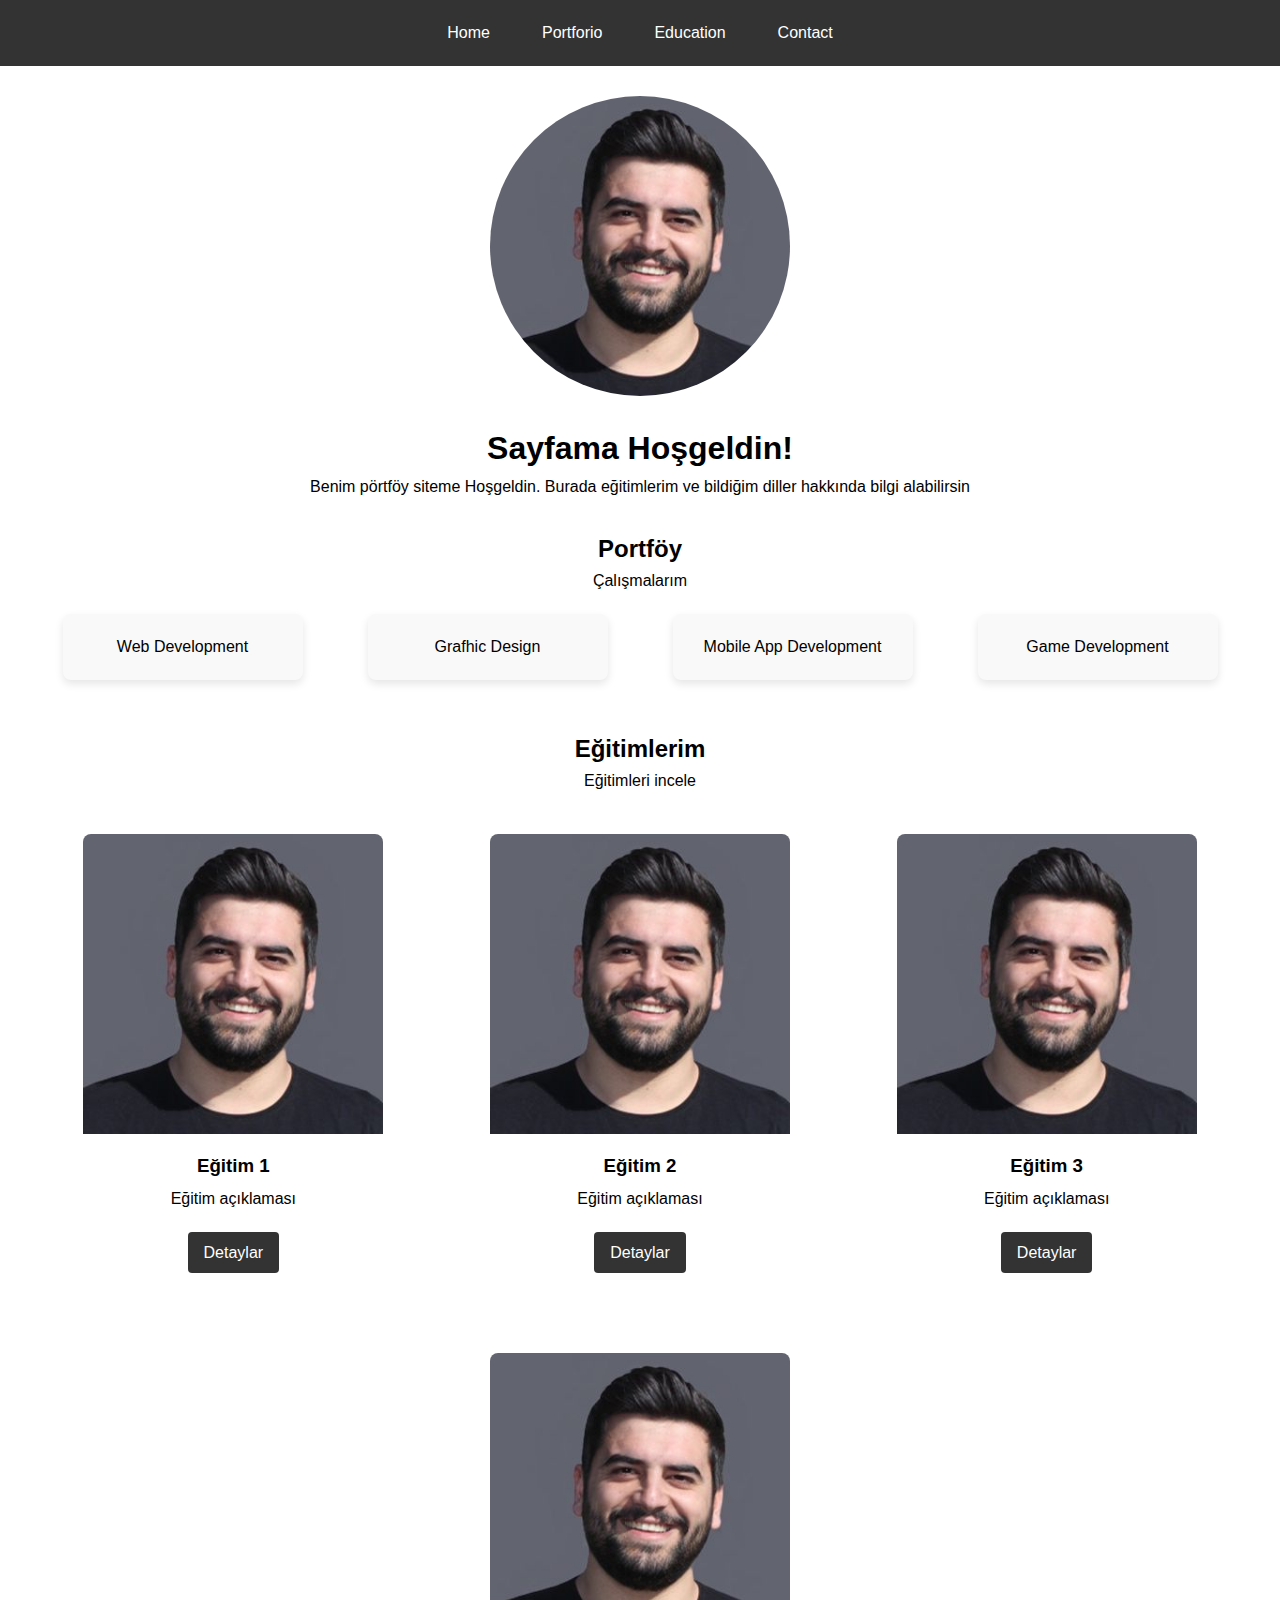
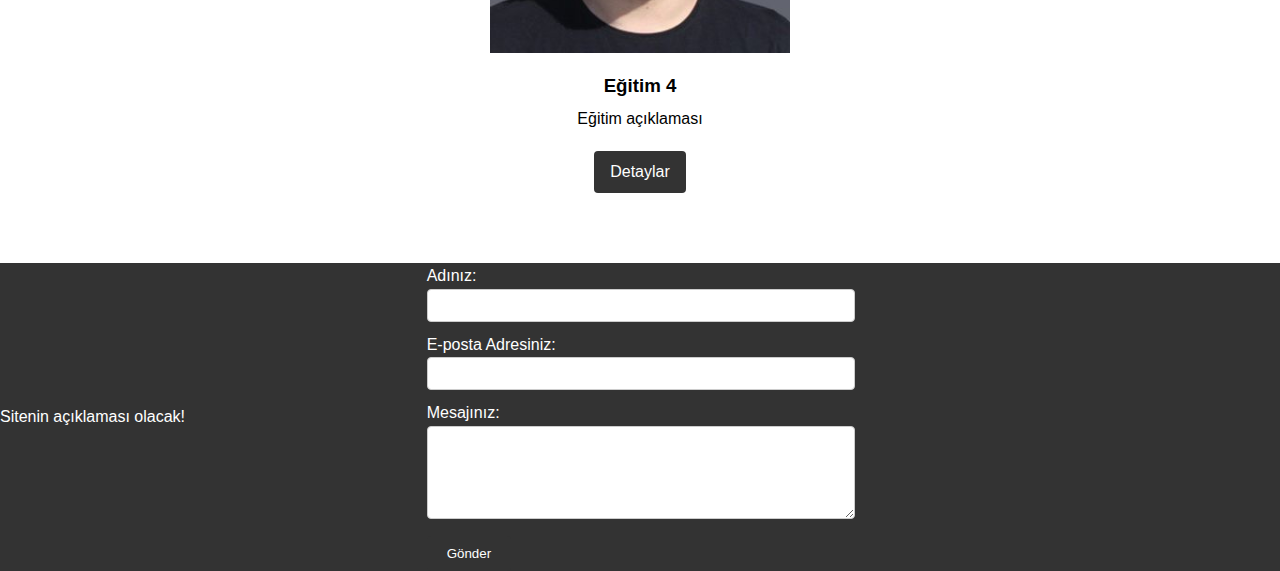
<file: Basic/index.html>
<!DOCTYPE html>
<html lang="en">
<head>
    <meta charset="UTF-8">
    <meta name="viewport" content="width=device-width, initial-scale=1.0">
    <title>My Porforio</title>
    <link rel="stylesheet" href="https://cdnjs.cloudflare.com/ajax/libs/font-awesome/6.5.0/css/all.min.css" integrity="sha512-Avb2QiuDEEvB4bZJYdft2mNjVShBftLdPG8FJ0V7irTLQ8Uo0qcPxh4Plq7G5tGm0rU+1SPhVotteLpBERwTkw==" crossorigin="anonymous" referrerpolicy="no-referrer" />
    <link rel="stylesheet" href="styles.css">
</head>
<body>
    <header>
        <nav class="navbar">
            <ul>
                <li><a href="#Home">Home</a></li>
                <li><a href="#portfolio">Portforio</a></li>
                <li><a href="#about">Education</a></li>
                <li><a href="#footer">Contact</a></li>
            </ul>
        </nav>
    </header>
    <main>
        <section id="Home">
            <div class="profile-picture">
                <img src="1.jpg" alt="Profil Resmi">
            </div>
            <h1>Sayfama Hoşgeldin!</h1>
            <p>Benim pörtföy siteme Hoşgeldin. Burada eğitimlerim ve bildiğim diller hakkında bilgi alabilirsin</p>
        </section>

        <section id="portfolio">
            <h2>Portföy</h2>
            <p>Çalışmalarım</p>

            <div class="info-container">
                <div class="info">Web Development</div>
                <div class="info">Grafhic Design</div>
                <div class="info">Mobile App Development</div>
                <div class="info">Game Development</div>
            </div>
        </section>
        <section id="about">
            <h2>Eğitimlerim</h2>
            <p>Eğitimleri incele</p>

            <div class="card-container">
                <div class="card">
                    <img src="1.jpg" alt="Proje Resmi">
                    <h3>Eğitim 1</h3>
                    <p>Eğitim açıklaması</p>
                    <a href="#" class="btn">Detaylar</a>
                </div>
                <div class="card">
                    <img src="1.jpg" alt="Proje Resmi">
                    <h3>Eğitim 2</h3>
                    <p>Eğitim açıklaması</p>
                    <a href="#" class="btn">Detaylar</a>
                </div>
                <div class="card">
                    <img src="1.jpg" alt="Proje Resmi">
                    <h3>Eğitim 3</h3>
                    <p>Eğitim açıklaması</p>
                    <a href="#" class="btn">Detaylar</a>
                </div>
                <div class="card">
                    <img src="1.jpg" alt="Proje Resmi">
                    <h3>Eğitim 4</h3>
                    <p>Eğitim açıklaması</p>
                    <a href="#" class="btn">Detaylar</a>
                </div>
            </div>
        </section>       
    </main>

    <footer class="footer" id="footer">
        <div class="footer-left">
            <p>Sitenin açıklaması olacak!</p>
        </div>

        <div class="footer-center">
            <form action="#" method="post">
                <div class="form-group">
                    <label for="nane">Adınız:</label>
                    <input type="text" id="name" name="name" required>
                </div>
                <div class="form-group">
                    <label for="email">E-posta Adresiniz:</label>
                    <input type="email" name="email" id="email" required>
                </div>
                <div class="form-group">
                    <label for="message">Mesajınız:</label>
                    <textarea name="message" id="message" rows="5" required></textarea>
                </div>
                <button type="submit" class="btn">Gönder</button>
            </form>
        </div>

        <div class="footer-right">
            <ul class="social-media-icons">
                <a href="#"><i class="fab fa-twitter"></i></a>
                <a href="#"><i class="fab fa-facebook-f"></i></a>
                <a href="#"><i class="fab fa-instagram"></i></a>
            </ul>
        </div>
    </footer>
</body>
</html>
</file>
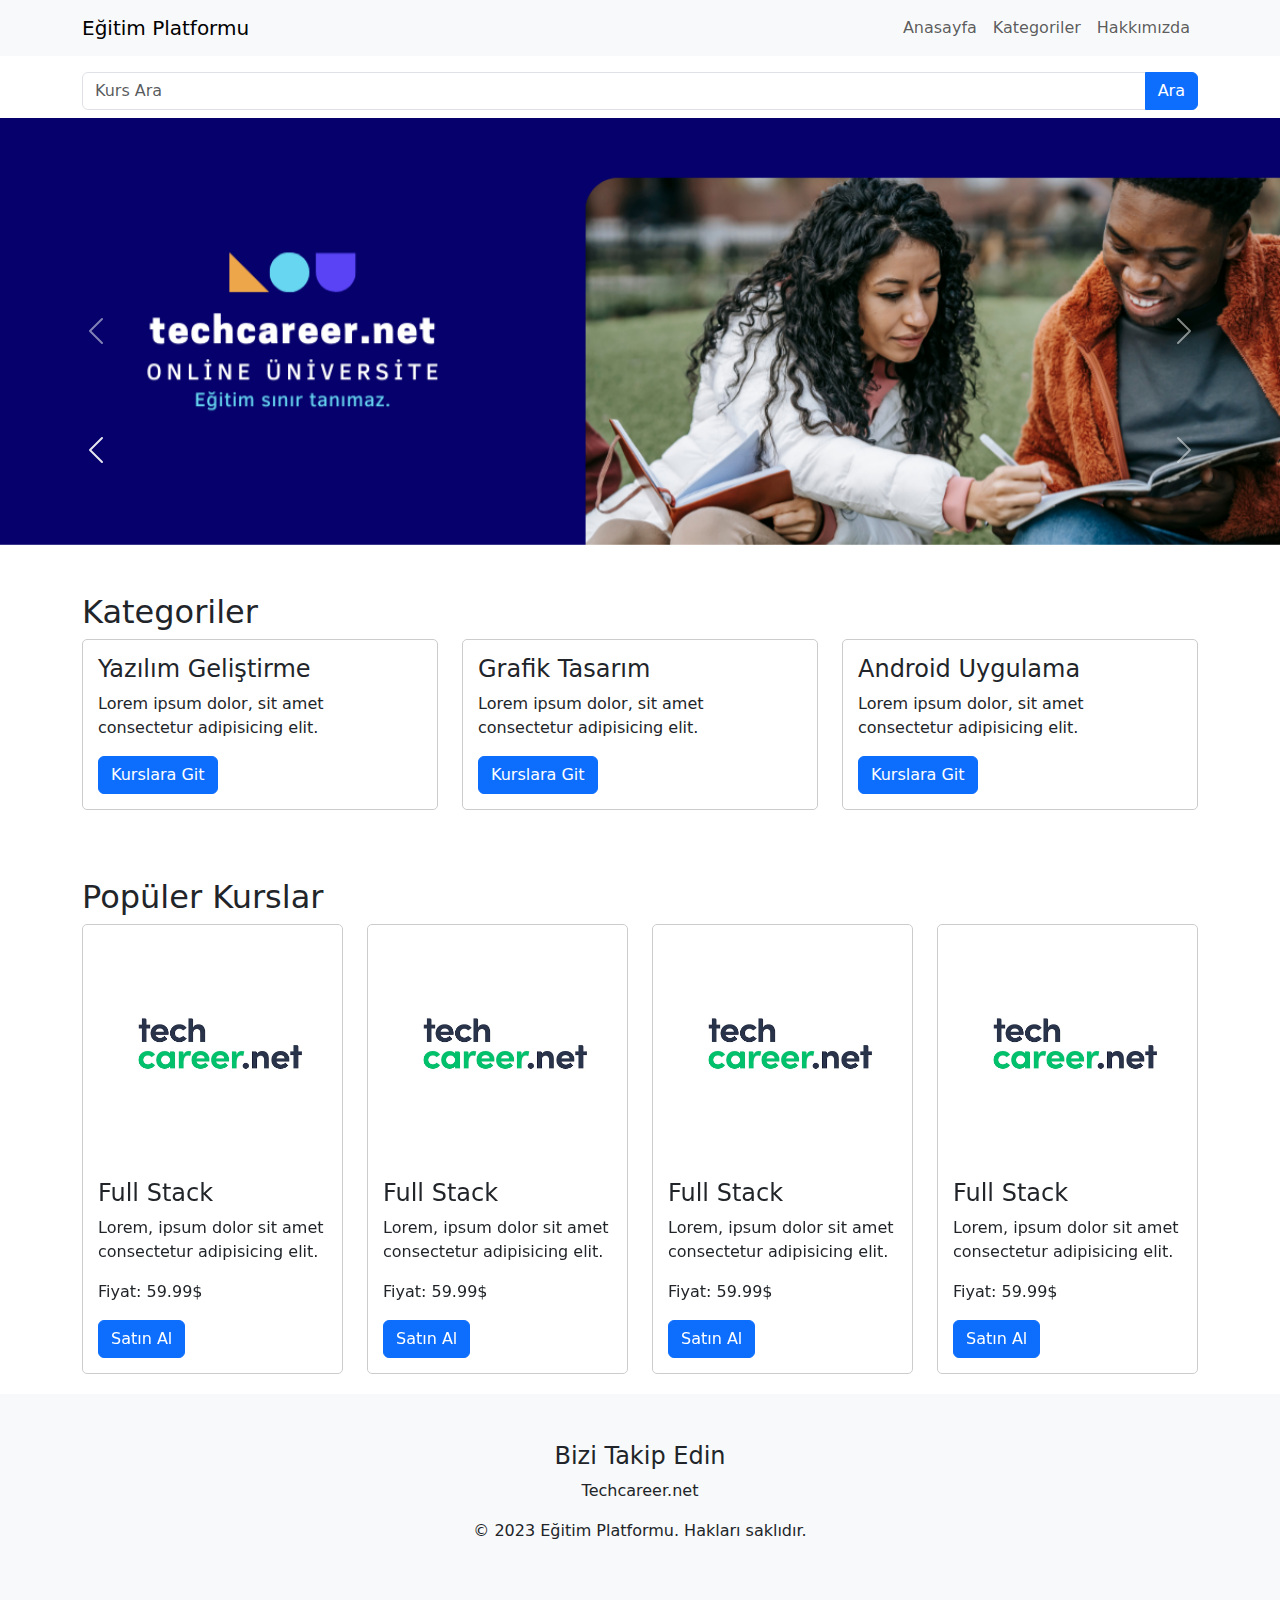
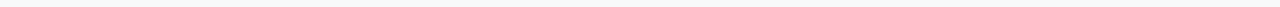
<file: Education/index.html>
<!DOCTYPE html>
<html lang="en">
<head>
    <meta charset="UTF-8">
    <meta name="viewport" content="width=device-width, initial-scale=1.0">

    <!--Bootstrap CSS and JS-->
    <link rel="stylesheet" href="Bootstrap/css/bootstrap.min.css">
    <script src="Bootstrap/js/bootstrap.bundle.min.js"></script>
    <script src="https://cdn.jsdelivr.net/npm/bootstrap@5.3.2/dist/js/bootstrap.bundle.min.js" integrity="sha384-C6RzsynM9kWDrMNeT87bh95OGNyZPhcTNXj1NW7RuBCsyN/o0jlpcV8Qyq46cDfL" crossorigin="anonymous"></script>
    <title>Techcareer.net</title>

    <style>
        .course-card{
            border: 1px solid #ccc;
            padding: 15px;
            border-radius: 5px;
            margin-bottom: 20px;
        }
        .course-img{
            max-width: 100%;
            height: auto;
            margin-bottom: 10px;
        }
    </style>
</head>
<body>
    <!--Navbar-->
    <nav class="navbar navbar-expand-lg navbar-light bg-light">
        <div class="container">
            <a href="#" class="navbar-brand">Eğitim Platformu</a>
            <button class="navbar-toggler" type="button" data-bs-toggle="collapse" data-bs-target="#navbarNav" aria-controls="navbarNav" aria-expanded="false" aria-label="Toggle navigation">
                <span class="navbar-toggler-icon"></span>
            </button>

            <div class="collapse navbar-collapse" id="navbarNav">
                <ul class="navbar-nav ms-auto">
                    <li class="nav-item">
                        <a class="nav-link" href="#">Anasayfa</a>
                    </li>
                    <li class="nav-item">
                        <a class="nav-link" href="#">Kategoriler</a>
                    </li>
                    <li class="nav-item">
                        <a class="nav-link" href="#">Hakkımızda</a>
                    </li>
                </ul>
            </div>
        </div>
    </nav>

    <!--Arama Butonu-->
    <div class="container mt-3">
        <div class="input-group mb-2">
            <input type="text" class="form-control" placeholder="Kurs Ara">
            <button class="btn btn-primary" type="button">Ara</button>
        </div>
    </div>

    <!--Slider-->
    <div id="carouselExampleControls" class="carousel slide" data-bs-ride="carousel" data-bs-interval="3000">
        <div class="carousel-inner">
            <div class="carousel-item active">
                <img src="Img/1.png" class="d-block w-100" alt="Slider 1">
                <div class="carousel-caption d-none d-md-block">                    
                </div>
            </div>
            <div class="carousel-item">
                <img src="Img/2.png" class="d-block w-100" alt="Slider 1">
                <div class="carousel-caption d-none d-md-block">                    
                </div>
            </div>
            <div class="carousel-item">
                <img src="Img/3.png" class="d-block w-100" alt="Slider 1">
                <div class="carousel-caption d-none d-md-block">                    
                </div>
            </div>
            <div class="carousel-item">
                <img src="Img/4.png" class="d-block w-100" alt="Slider 1">
                <div class="carousel-caption d-none d-md-block">                    
                </div>
            </div>
        </div>
        <button class="carousel-control-prev" type="button" data-bs-target="#carouselExample" data-bs-slide="prev">
            <span class="carousel-control-prev-icon" aria-hidden="true"></span>
            <span class="visually-hidden">Previous</span>
          </button>
          <button class="carousel-control-next" type="button" data-bs-target="#carouselExample" data-bs-slide="next">
            <span class="carousel-control-next-icon" aria-hidden="true"></span>
            <span class="visually-hidden">Next</span>
          </button>
    </div>

    <!--Kategoriler-->
    <div class="container mt-5">
        <h2>Kategoriler</h2>
        <div class="row">
            <div class="col-md-4">
                <div class="course-card">
                    <h4>Yazılım Geliştirme</h4>
                    <p>Lorem ipsum dolor, sit amet consectetur adipisicing elit.</p>
                    <a href="#" class="btn btn-primary">Kurslara Git</a>
                </div>
            </div>
            <div class="col-md-4">
                <div class="course-card">
                    <h4>Grafik Tasarım</h4>
                    <p>Lorem ipsum dolor, sit amet consectetur adipisicing elit.</p>
                    <a href="#" class="btn btn-primary">Kurslara Git</a>
                </div>
            </div>
            <div class="col-md-4">
                <div class="course-card">
                    <h4>Android Uygulama</h4>
                    <p>Lorem ipsum dolor, sit amet consectetur adipisicing elit.</p>
                    <a href="#" class="btn btn-primary">Kurslara Git</a>
                </div>
            </div>
        </div>
    </div>
    <!--Popüler Eğitimler-->

    <div class="container mt-5">
        <h2>Popüler Kurslar</h2>
        <div class="carousel-slide" id="popularCourseCarousel" data-bs-ride="carousel">
            <div class="carousel-inner">
                <div class="carousel-item active">
                    <div class="row">
                        <div class="col-md-3">
                            <div class="course-card">
                                <img src="Img/techcareer.jpg" alt="Kurs Resmi" class="course-img">
                                <h4>Full Stack</h4>
                                <p>Lorem, ipsum dolor sit amet consectetur adipisicing elit.</p>
                                <p>Fiyat: 59.99$</p>
                                <button class="btn btn-primary">Satın Al</button>
                            </div>
                        </div>
                        <div class="col-md-3">
                            <div class="course-card">
                                <img src="Img/techcareer.jpg" alt="Kurs Resmi" class="course-img">
                                <h4>Full Stack</h4>
                                <p>Lorem, ipsum dolor sit amet consectetur adipisicing elit.</p>
                                <p>Fiyat: 59.99$</p>
                                <button class="btn btn-primary">Satın Al</button>
                            </div>
                        </div>
                        <div class="col-md-3">
                            <div class="course-card">
                                <img src="Img/techcareer.jpg" alt="Kurs Resmi" class="course-img">
                                <h4>Full Stack</h4>
                                <p>Lorem, ipsum dolor sit amet consectetur adipisicing elit.</p>
                                <p>Fiyat: 59.99$</p>
                                <button class="btn btn-primary">Satın Al</button>
                            </div>
                        </div>
                        <div class="col-md-3">
                            <div class="course-card">
                                <img src="Img/techcareer.jpg" alt="Kurs Resmi" class="course-img">
                                <h4>Full Stack</h4>
                                <p>Lorem, ipsum dolor sit amet consectetur adipisicing elit.</p>
                                <p>Fiyat: 59.99$</p>
                                <button class="btn btn-primary">Satın Al</button>
                            </div>
                        </div>
                    </div>
                </div>
                <div class="carousel-item">
                    <div class="row">
                        <div class="col-md-3">
                            <div class="course-card">
                                <img src="Img/techcareer.jpg" alt="Kurs Resmi" class="course-img">
                                <h4>Full Stack</h4>
                                <p>Lorem, ipsum dolor sit amet consectetur adipisicing elit.</p>
                                <p>Fiyat: 59.99$</p>
                                <button class="btn btn-primary">Satın Al</button>
                            </div>
                        </div>
                        <div class="col-md-3">
                            <div class="course-card">
                                <img src="Img/techcareer.jpg" alt="Kurs Resmi" class="course-img">
                                <h4>Full Stack</h4>
                                <p>Lorem, ipsum dolor sit amet consectetur adipisicing elit.</p>
                                <p>Fiyat: 59.99$</p>
                                <button class="btn btn-primary">Satın Al</button>
                            </div>
                        </div>
                        <div class="col-md-3">
                            <div class="course-card">
                                <img src="Img/techcareer.jpg" alt="Kurs Resmi" class="course-img">
                                <h4>Full Stack</h4>
                                <p>Lorem, ipsum dolor sit amet consectetur adipisicing elit.</p>
                                <p>Fiyat: 59.99$</p>
                                <button class="btn btn-primary">Satın Al</button>
                            </div>
                        </div>
                        <div class="col-md-3">
                            <div class="course-card">
                                <img src="Img/techcareer.jpg" alt="Kurs Resmi" class="course-img">
                                <h4>Full Stack</h4>
                                <p>Lorem, ipsum dolor sit amet consectetur adipisicing elit.</p>
                                <p>Fiyat: 59.99$</p>
                                <button class="btn btn-primary">Satın Al</button>
                            </div>
                        </div>
                    </div>
                </div>
                <div class="carousel-item">
                    <div class="row">
                        <div class="col-md-3">
                            <div class="course-card">
                                <img src="Img/techcareer.jpg" alt="Kurs Resmi" class="course-img">
                                <h4>Full Stack</h4>
                                <p>Lorem, ipsum dolor sit amet consectetur adipisicing elit.</p>
                                <p>Fiyat: 59.99$</p>
                                <button class="btn btn-primary">Satın Al</button>
                            </div>
                        </div>
                        <div class="col-md-3">
                            <div class="course-card">
                                <img src="Img/techcareer.jpg" alt="Kurs Resmi" class="course-img">
                                <h4>Full Stack</h4>
                                <p>Lorem, ipsum dolor sit amet consectetur adipisicing elit.</p>
                                <p>Fiyat: 59.99$</p>
                                <button class="btn btn-primary">Satın Al</button>
                            </div>
                        </div>
                        <div class="col-md-3">
                            <div class="course-card">
                                <img src="Img/techcareer.jpg" alt="Kurs Resmi" class="course-img">
                                <h4>Full Stack</h4>
                                <p>Lorem, ipsum dolor sit amet consectetur adipisicing elit.</p>
                                <p>Fiyat: 59.99$</p>
                                <button class="btn btn-primary">Satın Al</button>
                            </div>
                        </div>
                        <div class="col-md-3">
                            <div class="course-card">
                                <img src="Img/techcareer.jpg" alt="Kurs Resmi" class="course-img">
                                <h4>Full Stack</h4>
                                <p>Lorem, ipsum dolor sit amet consectetur adipisicing elit.</p>
                                <p>Fiyat: 59.99$</p>
                                <button class="btn btn-primary">Satın Al</button>
                            </div>
                        </div>
                    </div>
                </div>
                </div>
            </div>
            <button class="carousel-control-prev" type="button" data-bs-target="#carouselExample" data-bs-slide="prev">
                <span class="carousel-control-prev-icon" aria-hidden="true"></span>
                <span class="visually-hidden">Previous</span>
              </button>
              <button class="carousel-control-next" type="button" data-bs-target="#carouselExample" data-bs-slide="next">
                <span class="carousel-control-next-icon" aria-hidden="true"></span>
                <span class="visually-hidden">Next</span>
              </button>
        </div>
    </div>

    <!--Footer-->

    <footer class="bg-light text-dark py-5">
        <div class="container text-center">
            <div class="row">
                <div class="col-md-12">
                    <h4>Bizi Takip Edin</h4>
                    <p>Techcareer.net</p>
                </div>
            </div>
            <p>&copy; 2023 Eğitim Platformu. Hakları saklıdır.</p>
        </div>
    </footer>

</body>
</html>
</file>
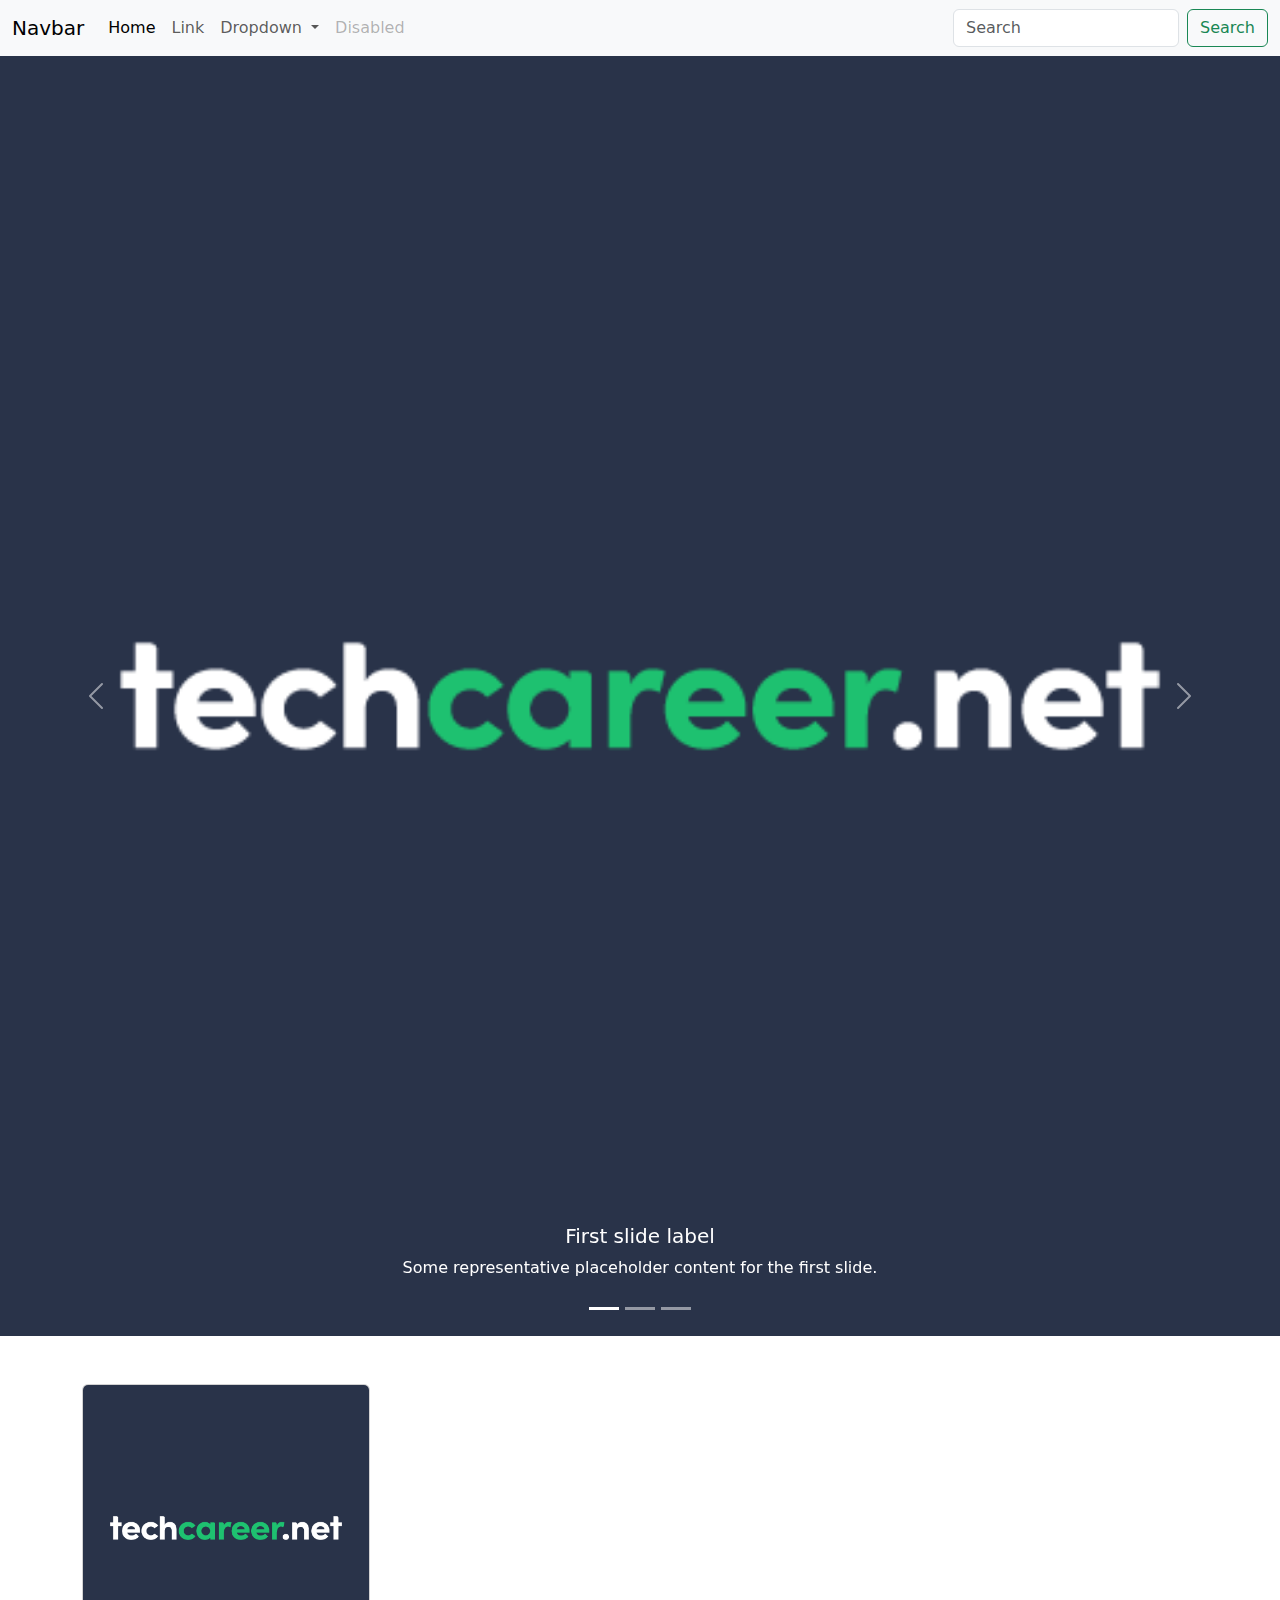
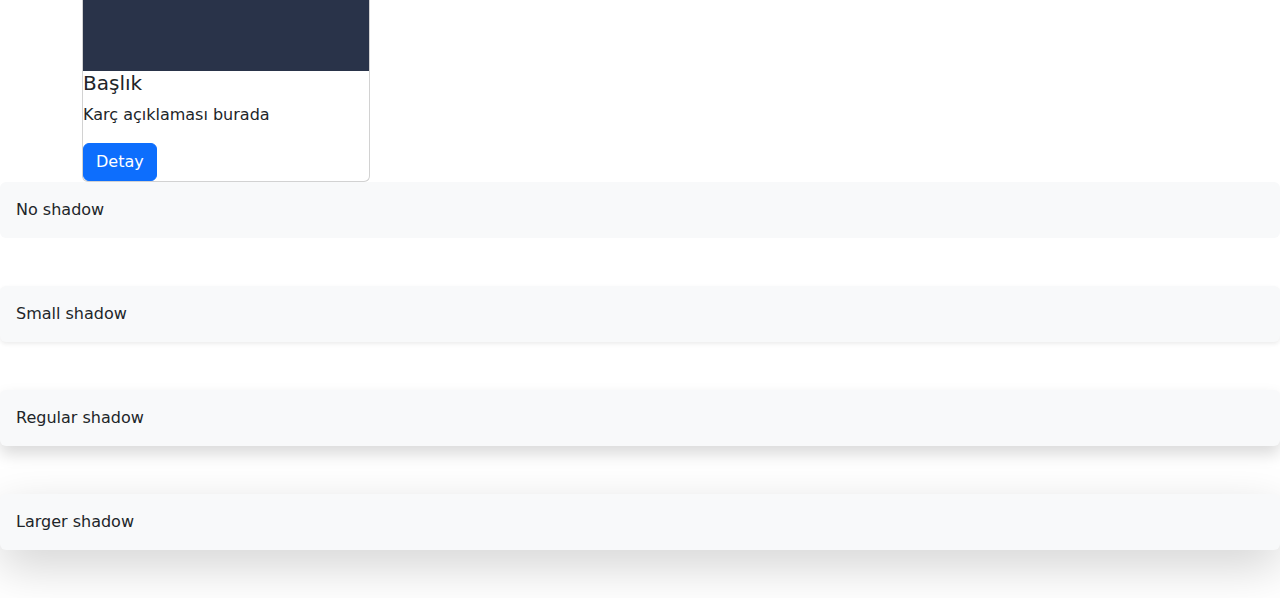
<file: MyfirstProject/bootstrap.html>
<!DOCTYPE html>
<html lang="en">
<head>
    <meta charset="UTF-8">
    <meta name="viewport" content="width=device-width, initial-scale=1.0">
    <link rel="stylesheet" href="css/cssB/bootstrap.min.css">
    <title>Bootstrap Örneği</title>
</head>
<body>
    <header><nav class="navbar navbar-expand-lg bg-body-tertiary">
        <div class="container-fluid">
          <a class="navbar-brand" href="#">Navbar</a>
          <button class="navbar-toggler" type="button" data-bs-toggle="collapse" data-bs-target="#navbarSupportedContent" aria-controls="navbarSupportedContent" aria-expanded="false" aria-label="Toggle navigation">
            <span class="navbar-toggler-icon"></span>
          </button>
          <div class="collapse navbar-collapse" id="navbarSupportedContent">
            <ul class="navbar-nav me-auto mb-2 mb-lg-0">
              <li class="nav-item">
                <a class="nav-link active" aria-current="page" href="#">Home</a>
              </li>
              <li class="nav-item">
                <a class="nav-link" href="#">Link</a>
              </li>
              <li class="nav-item dropdown">
                <a class="nav-link dropdown-toggle" href="#" role="button" data-bs-toggle="dropdown" aria-expanded="false">
                  Dropdown
                </a>
                <ul class="dropdown-menu">
                  <li><a class="dropdown-item" href="#">Action</a></li>
                  <li><a class="dropdown-item" href="#">Another action</a></li>
                  <li><hr class="dropdown-divider"></li>
                  <li><a class="dropdown-item" href="#">Something else here</a></li>
                </ul>
              </li>
              <li class="nav-item">
                <a class="nav-link disabled" aria-disabled="true">Disabled</a>
              </li>
            </ul>
            <form class="d-flex" role="search">
              <input class="form-control me-2" type="search" placeholder="Search" aria-label="Search">
              <button class="btn btn-outline-success" type="submit">Search</button>
            </form>
          </div>
        </div>
      </nav></header>
    <div id="carouselExampleCaptions" class="carousel slide">
        <div class="carousel-indicators">
          <button type="button" data-bs-target="#carouselExampleCaptions" data-bs-slide-to="0" class="active" aria-current="true" aria-label="Slide 1"></button>
          <button type="button" data-bs-target="#carouselExampleCaptions" data-bs-slide-to="1" aria-label="Slide 2"></button>
          <button type="button" data-bs-target="#carouselExampleCaptions" data-bs-slide-to="2" aria-label="Slide 3"></button>
        </div>
        <div class="carousel-inner">
          <div class="carousel-item active">
            <img src="img/1.png" class="d-block w-100" alt="...">
            <div class="carousel-caption d-none d-md-block">
              <h5>First slide label</h5>
              <p>Some representative placeholder content for the first slide.</p>
            </div>
          </div>
          <div class="carousel-item">
            <img src="img/1.png" class="d-block w-100" alt="...">
            <div class="carousel-caption d-none d-md-block">
              <h5>Second slide label</h5>
              <p>Some representative placeholder content for the second slide.</p>
            </div>
          </div>
          <div class="carousel-item">
            <img src="img/1.png" class="d-block w-100" alt="...">
            <div class="carousel-caption d-none d-md-block">
              <h5>Third slide label</h5>
              <p>Some representative placeholder content for the third slide.</p>
            </div>
          </div>
        </div>
        <button class="carousel-control-prev" type="button" data-bs-target="#carouselExampleCaptions" data-bs-slide="prev">
          <span class="carousel-control-prev-icon" aria-hidden="true"></span>
          <span class="visually-hidden">Previous</span>
        </button>
        <button class="carousel-control-next" type="button" data-bs-target="#carouselExampleCaptions" data-bs-slide="next">
          <span class="carousel-control-next-icon" aria-hidden="true"></span>
          <span class="visually-hidden">Next</span>
        </button>
      </div>
    <div class="container mt-5">
        <div class="card" style="width: 18rem;">
            <img src="img/1.png" class="card-img-top" alt="Örnek Resim">
            <div card-body>
                <h5 class="card-title">Başlık</h5>
                <p class="card-text">Karç açıklaması burada</p>
                <a href="" class="btn btn-primary">Detay</a>
            </div>
        </div>
    </div>

    <div class="shadow-none p-3 mb-5 bg-body-tertiary rounded">No shadow</div>
    <div class="shadow-sm p-3 mb-5 bg-body-tertiary rounded">Small shadow</div>
    <div class="shadow p-3 mb-5 bg-body-tertiary rounded">Regular shadow</div>
    <div class="shadow-lg p-3 mb-5 bg-body-tertiary rounded">Larger shadow</div>
</body>
</html>
</file>
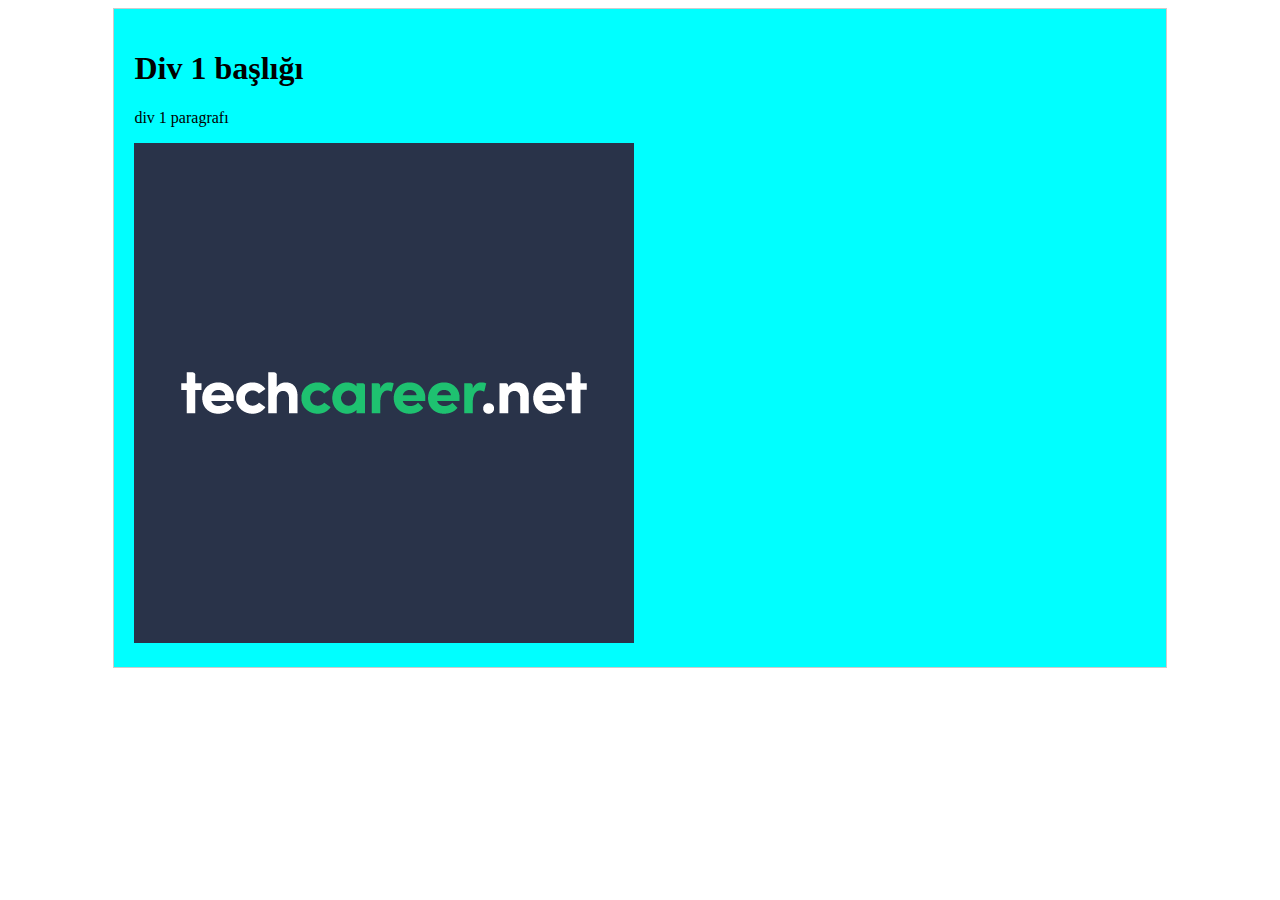
<file: MyfirstProject/div.html>
<!DOCTYPE html>
<html lang="en">
<head>
    <meta charset="UTF-8">
    <meta name="viewport" content="width=device-width, initial-scale=1.0">
    <title>Div Elementi</title>
    <style>
        .container{
            width: 80%;
            margin: 0 auto;
            background-color: aqua;
            padding: 20px;
            border: 1px solid #ccc;
        }
    </style>
</head>
<body>
    <div class="container">
        <h1>Div 1 başlığı</h1>
        <p>div 1 paragrafı</p>
        <img src="img/1.png" alt="">
    </div>
</body>
</html>
</file>
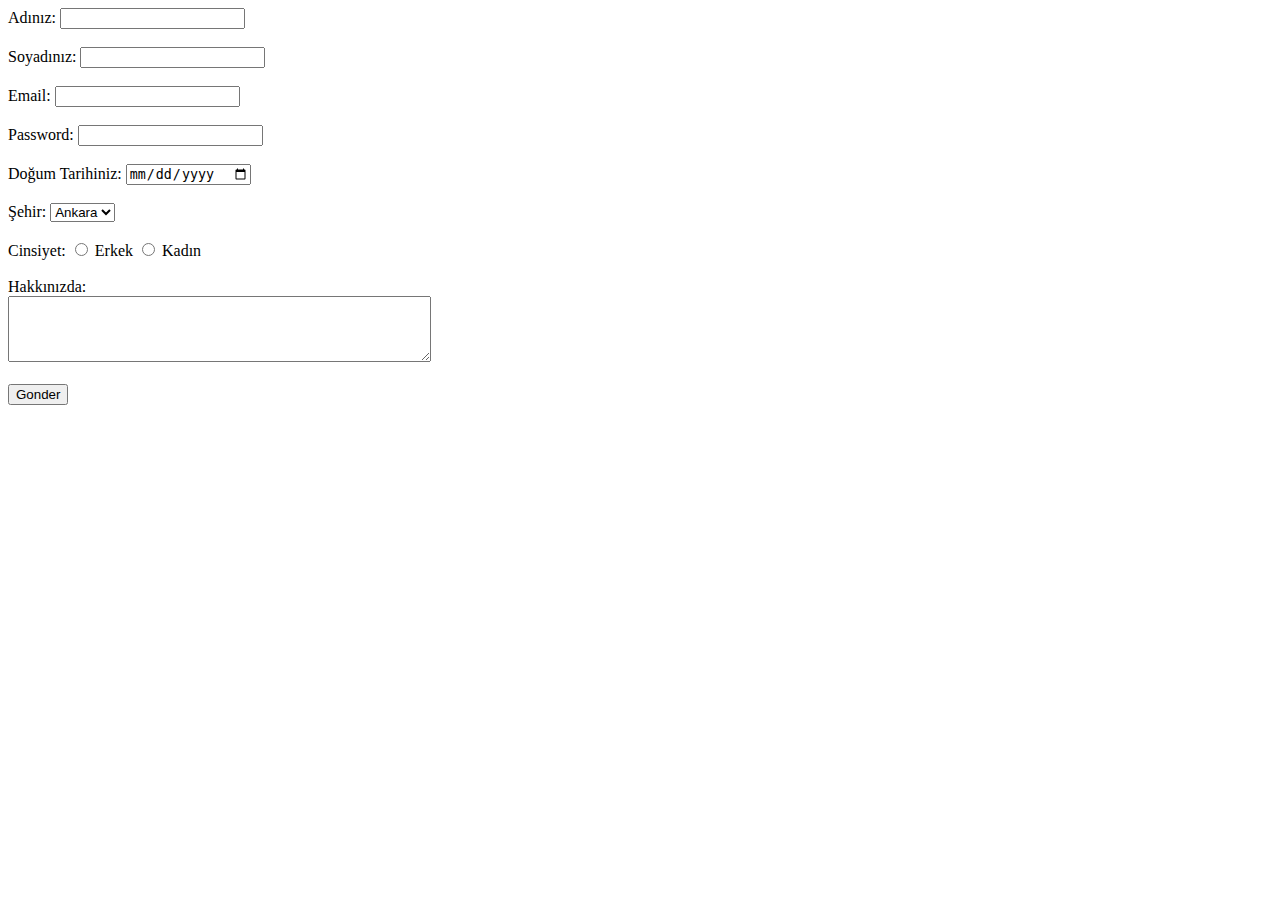
<file: MyfirstProject/form.html>
<!DOCTYPE html>
<html lang="en">
<head>
    <meta charset="UTF-8">
    <meta name="viewport" content="width=device-width, initial-scale=1.0">
    <title>Form Etiketleri</title>
</head>
<body>
    <form action="#" method="post">
        <label for="ad">Adınız:</label>
        <input type="text" id="ad" name="ad" required><br><br>

        <label for="soyad">Soyadınız:</label>
        <input type="text" id="soyad" name="soyad"><br><br>

        <label for="email">Email:</label>
        <input type="email" id="email" name="email" required><br><br>

        <label for="password">Password:</label>
        <input type="password" name="password" id="password"><br><br>

        <label for="dagumTarihi">Doğum Tarihiniz:</label>
        <input type="date" name="dagumTarihi" id="dagumTarihi"><br><br>

        <label for="sehir">Şehir:</label>
        <select name="sehir" id="sehir">
        <option value="ankara">Ankara</option>
        <option value="istanbul">İstabul</option>
        <option value="izmir">İzmir</option>
        </select><br><br>

        <label for="cinsiyet">Cinsiyet:</label>
        <input type="radio" id="erkek" name="cinsiyet" value="erkek">
        <label for="erkek">Erkek</label>
        <input type="radio" name="cinsiyet" id="kadin" value="kadin">
        <label for="kadin">Kadın</label><br><br>

        <label for="mesaj">Hakkınızda:</label><br>
        <textarea id="mesaj" name="mesaj" rows="4" cols="50"></textarea><br><br>

        <input type="submit" value="Gonder">
    </form>
</body>
</html>
</file>
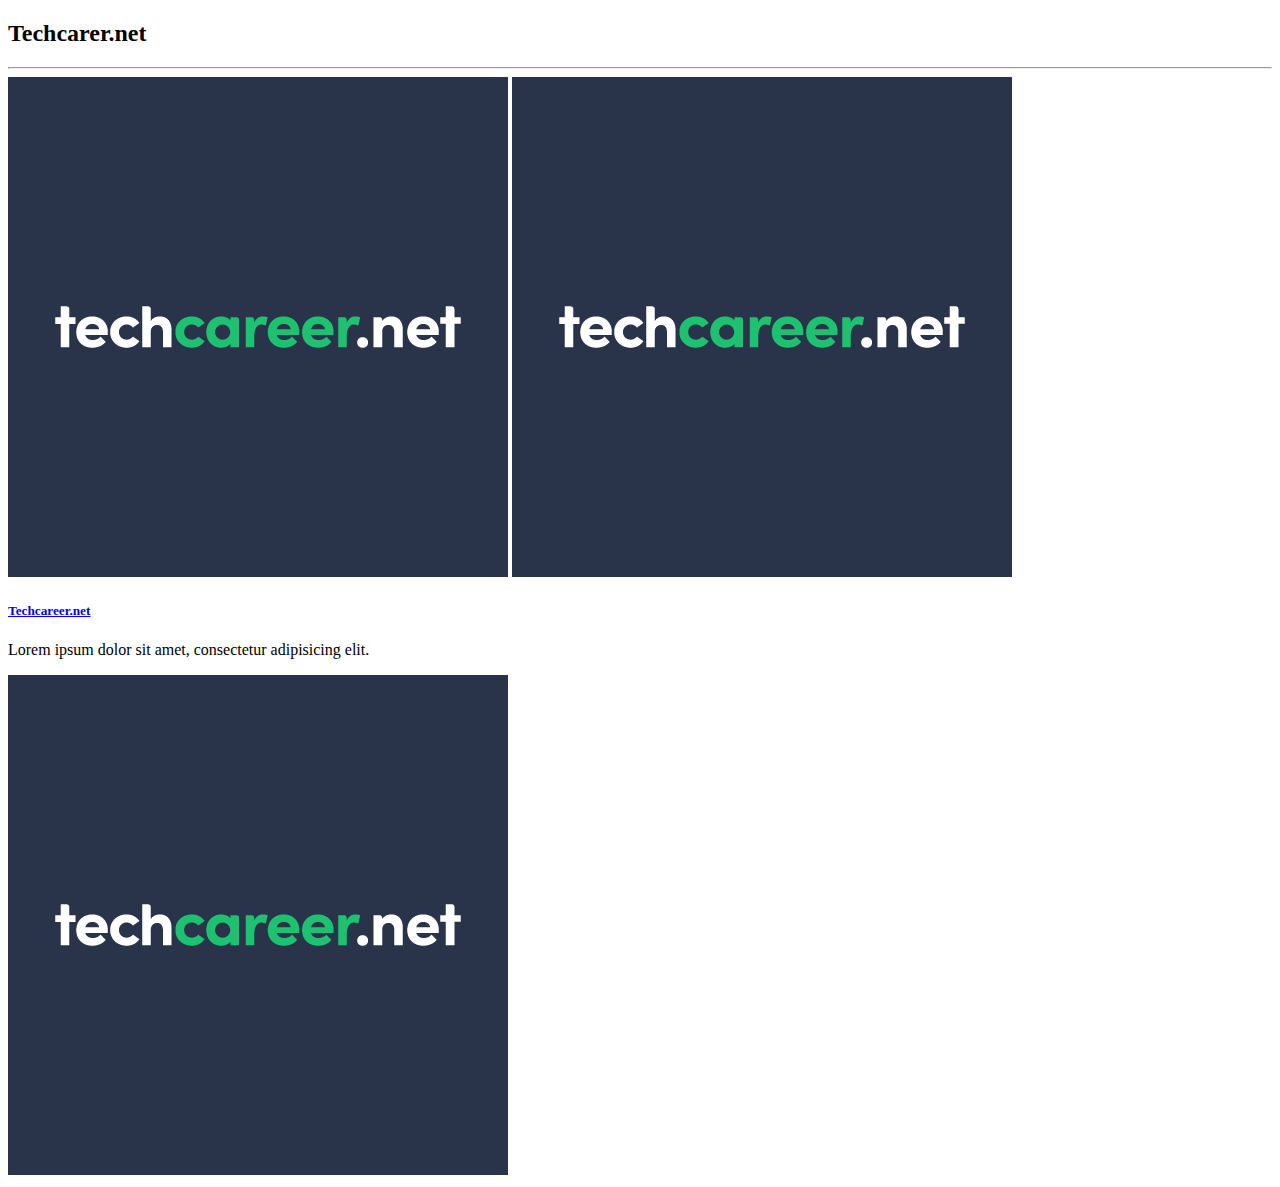
<file: MyfirstProject/gorsel.html>
<!DOCTYPE html>
<html lang="en">
<head>
    <meta charset="UTF-8">
    <meta name="viewport" content="width=device-width, initial-scale=1.0">
    <title>Görsel Etiketleri</title>
</head>
<body>
    <h2>Techcarer.net</h2>
    <hr>
    <img src="img/1.png" alt="Techcareet.net görseli">
    <img src="img/1.png" alt="Techcareet.net görseli">

    <a href="https://www.techcareer.net/" target="_blank"><h5>Techcareer.net</h5></a>
    <p>Lorem ipsum dolor sit amet, consectetur adipisicing elit.</p>
    <img src="img/1.png" alt="Techcareet.net görseli">
</body>
</html>
</file>
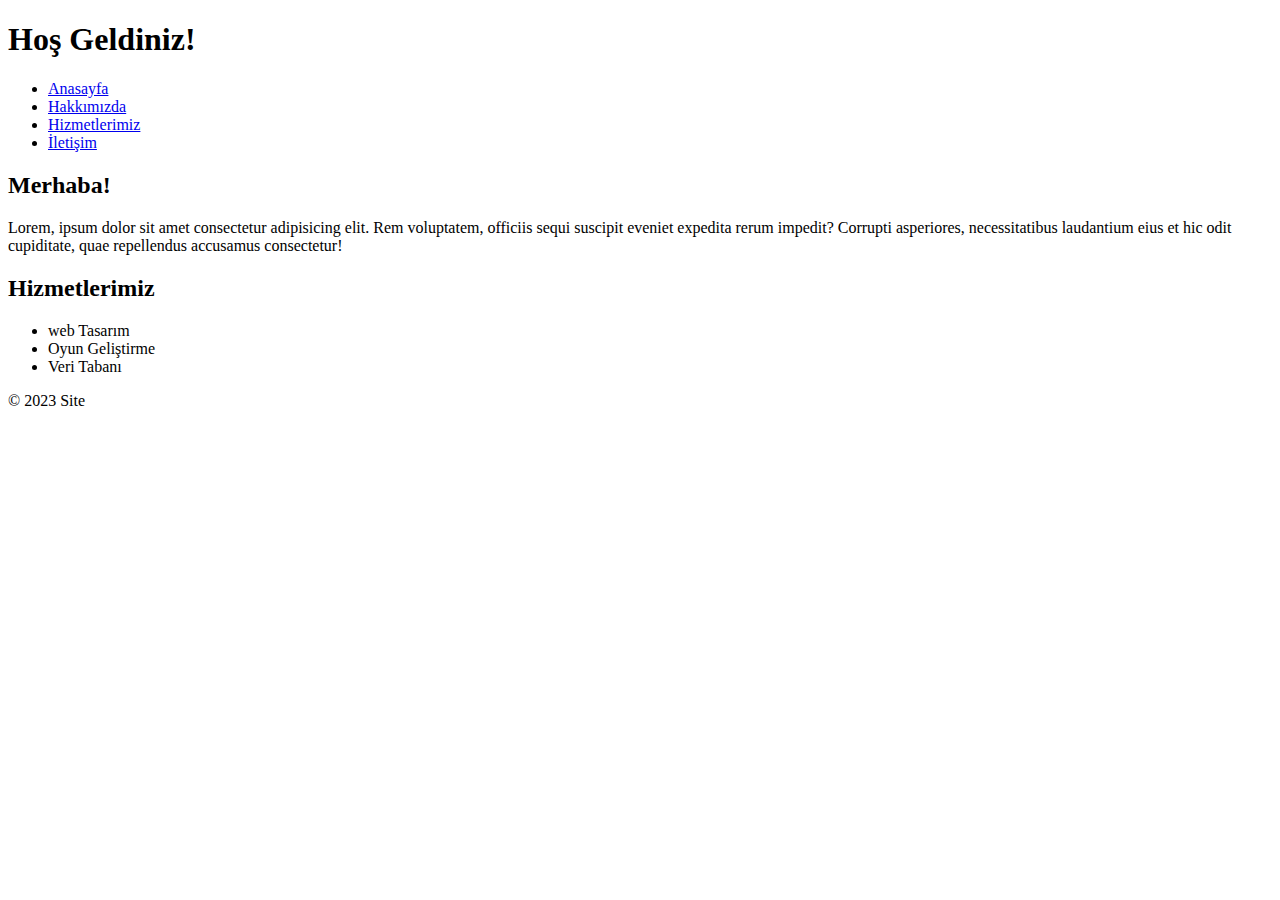
<file: MyfirstProject/idandClass.html>
<!DOCTYPE html>
<html lang="en">
<head>
    <meta charset="UTF-8">
    <meta name="viewport" content="width=device-width, initial-scale=1.0">
    <title>Id ve Class Kullanımı</title>
</head>
<body>
    <header id="site-header">
        <h1>Hoş Geldiniz!</h1>
        <nav id="main-nav">
            <ul>
                <li><a href="#" class="menu-link">Anasayfa</a></li>
                <li><a href="#" class="menu-link">Hakkımızda</a></li>
                <li><a href="#" class="menu-link">Hizmetlerimiz</a></li>
                <li><a href="#" class="menu-link">İletişim</a></li>
            </ul>
        </nav>
    </header>
    <main>
        <section id="intro-section" class="content-section">
            <h2>Merhaba!</h2>
            <p>Lorem, ipsum dolor sit amet consectetur adipisicing elit. Rem voluptatem, officiis sequi suscipit eveniet expedita rerum impedit? Corrupti asperiores, necessitatibus laudantium eius et hic odit cupiditate, quae repellendus accusamus consectetur!</p>
        </section>
        <section id="services-section" class="content-section">
            <h2>Hizmetlerimiz</h2>
            <ul>
                <li>web Tasarım</li>
                <li>Oyun Geliştirme</li>
                <li>Veri Tabanı</li>
            </ul>
        </section>
    </main>

    <footer id="site-footer">
        <p>&copy; 2023 Site</p>
    </footer>
</body>
</html>
</file>
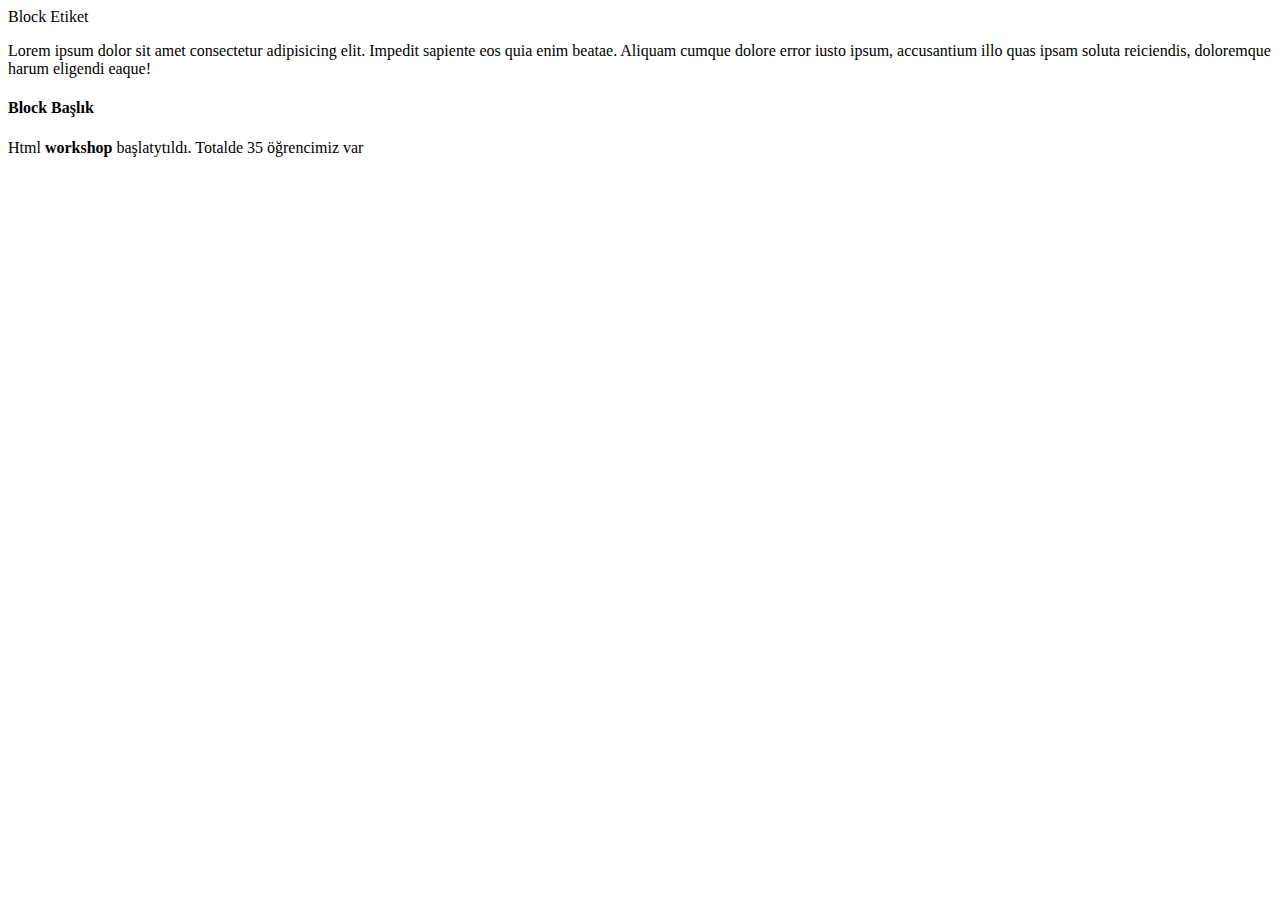
<file: MyfirstProject/inlineblock.html>
<!DOCTYPE html>
<html lang="en">
<head>
    <meta charset="UTF-8">
    <meta name="viewport" content="width=device-width, initial-scale=1.0">
    <title>Inline ve blok etiketler</title>
</head>
<body>
    <div>
        Block Etiket        
    </div>
    <p>Lorem ipsum dolor sit amet consectetur adipisicing elit. Impedit sapiente eos quia enim beatae. Aliquam cumque dolore error iusto ipsum, accusantium illo quas ipsam soluta reiciendis, doloremque harum eligendi eaque!</p>
    <h4>Block Başlık</h4>

    <p>Html <strong>workshop</strong> başlatytıldı. <a>Totalde</a> 35 öğrencimiz var</p>
</body>
</html>
</file>
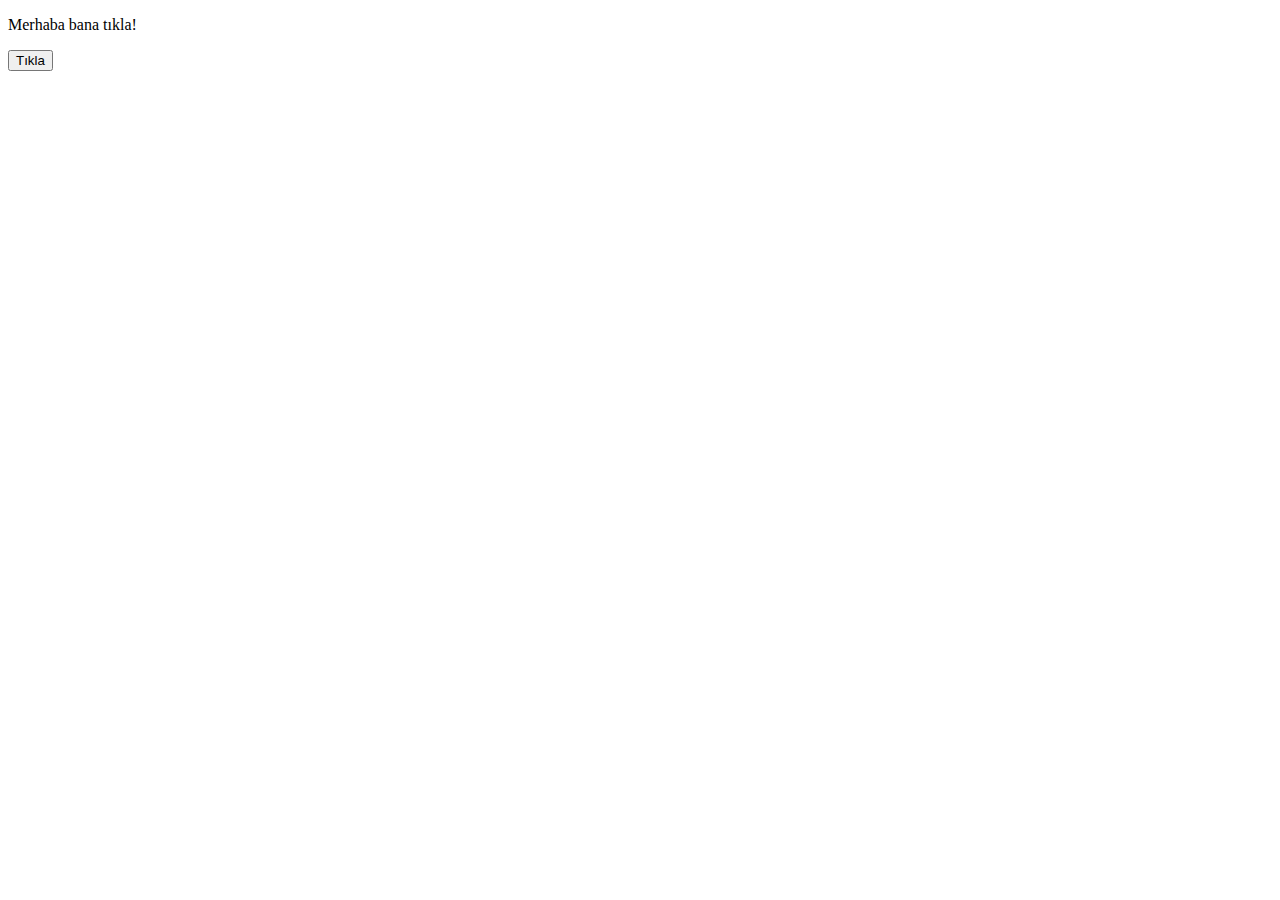
<file: MyfirstProject/Java.html>
<!DOCTYPE html>
<html lang="en">
<head>
    <meta charset="UTF-8">
    <meta name="viewport" content="width=device-width, initial-scale=1.0">
    <title>JavaScript</title>
    <script>
        function degistirMetin(){
            var metinAlani = document.getElementById("metin-alani")
            metinAlani.innerHTML = "Merhaba bana tıkladığın için teşekkürler"
        }
    </script>
</head>
<body>
    <p id="metin-alani">Merhaba bana tıkla!</p>
    <button onclick="degistirMetin()">Tıkla</button>
</body>
</html>
</file>
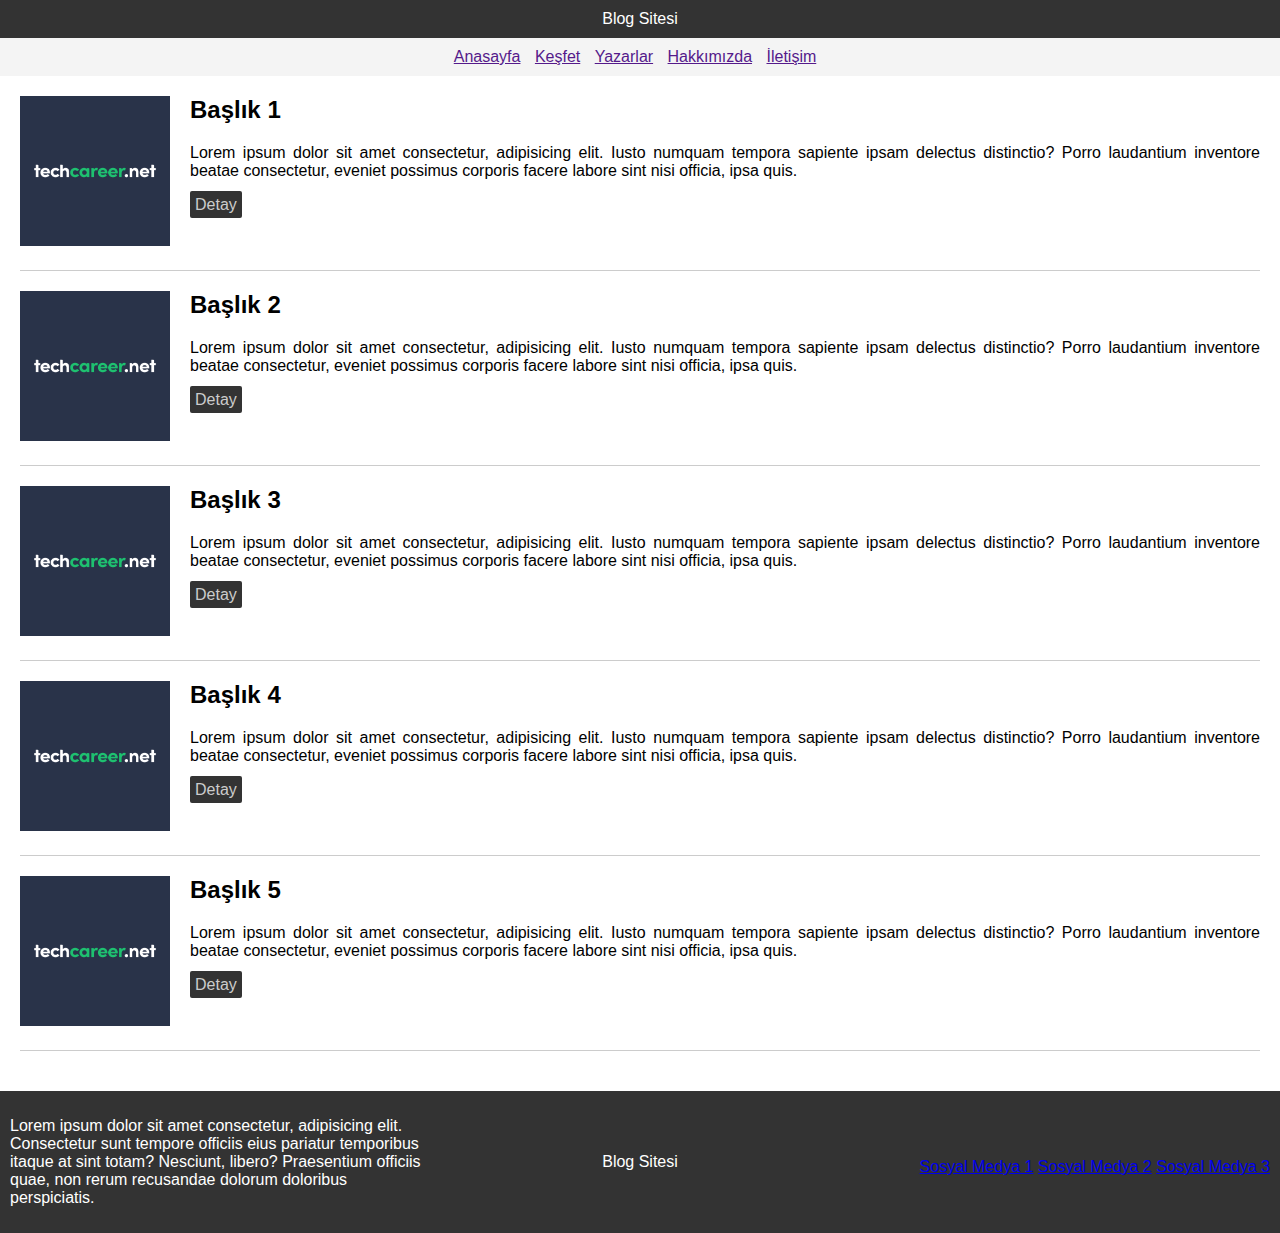
<file: MyfirstProject/klonProje.html>
<!DOCTYPE html>
<html lang="en">
<head>
    <meta charset="UTF-8">
    <meta name="viewport" content="width=device-width, initial-scale=1.0">
    <link rel="stylesheet" href="css/style.css">
    <title>Blog Sitesi</title>
</head>
<body>
    <header>Blog Sitesi</header>
    <nav>
        <ul>
            <li><a href="">Anasayfa</a></li>
            <li><a href="">Keşfet</a></li>
            <li><a href="">Yazarlar</a></li>
            <li><a href="">Hakkımızda</a></li>
            <li><a href="">İletişim</a></li>
        </ul>
    </nav>
    <section>
        <div class="article">
            <div class="col-4">
                <img src="img/1.png" alt="Görsel">
            </div>
            <div class="col-8 article-content">
                <h2>Başlık 1</h2>
                <p>Lorem ipsum dolor sit amet consectetur, adipisicing elit. Iusto numquam tempora sapiente ipsam delectus distinctio? Porro laudantium inventore beatae consectetur, eveniet possimus corporis facere labore sint nisi officia, ipsa quis.</p>
                <a href="#" class="detail-button">Detay</a>
            </div>
        </div>
        <div class="article">
            <div class="col-4">
                <img src="img/1.png" alt="Görsel">
            </div>
            <div class="col-8 article-content">
                <h2>Başlık 2</h2>
                <p>Lorem ipsum dolor sit amet consectetur, adipisicing elit. Iusto numquam tempora sapiente ipsam delectus distinctio? Porro laudantium inventore beatae consectetur, eveniet possimus corporis facere labore sint nisi officia, ipsa quis.</p>
                <a href="#" class="detail-button">Detay</a>
            </div>
        </div>
        <div class="article">
            <div class="col-4">
                <img src="img/1.png" alt="Görsel">
            </div>
            <div class="col-8 article-content">
                <h2>Başlık 3</h2>
                <p>Lorem ipsum dolor sit amet consectetur, adipisicing elit. Iusto numquam tempora sapiente ipsam delectus distinctio? Porro laudantium inventore beatae consectetur, eveniet possimus corporis facere labore sint nisi officia, ipsa quis.</p>
                <a href="#" class="detail-button">Detay</a>
            </div>
        </div>
        <div class="article">
            <div class="col-4">
                <img src="img/1.png" alt="Görsel">
            </div>
            <div class="col-8 article-content">
                <h2>Başlık 4</h2>
                <p>Lorem ipsum dolor sit amet consectetur, adipisicing elit. Iusto numquam tempora sapiente ipsam delectus distinctio? Porro laudantium inventore beatae consectetur, eveniet possimus corporis facere labore sint nisi officia, ipsa quis.</p>
                <a href="#" class="detail-button">Detay</a>
            </div>
        </div>
        <div class="article">
            <div class="col-4">
                <img src="img/1.png" alt="Görsel">
            </div>
            <div class="col-8 article-content">
                <h2>Başlık 5</h2>
                <p>Lorem ipsum dolor sit amet consectetur, adipisicing elit. Iusto numquam tempora sapiente ipsam delectus distinctio? Porro laudantium inventore beatae consectetur, eveniet possimus corporis facere labore sint nisi officia, ipsa quis.</p>
                <a href="#" class="detail-button">Detay</a>
            </div>
        </div>
    </section>
    <footer>
        <div class="footer-left">
            <p>Lorem ipsum dolor sit amet consectetur, adipisicing elit. Consectetur sunt tempore officiis eius pariatur temporibus itaque at sint totam? Nesciunt, libero? Praesentium officiis quae, non rerum recusandae dolorum doloribus perspiciatis.</p>
        </div>
        <div class="footer-center">
            <p>Blog Sitesi</p>
        </div>
        <div class="footer-right">
            <div class="social-icons">
            <a href="#">Sosyal Medya 1</a>
            <a href="#">Sosyal Medya 2</a>
            <a href="#">Sosyal Medya 3</a>
            </div>
        </div>
    </footer>
</body>
</html>
</file>
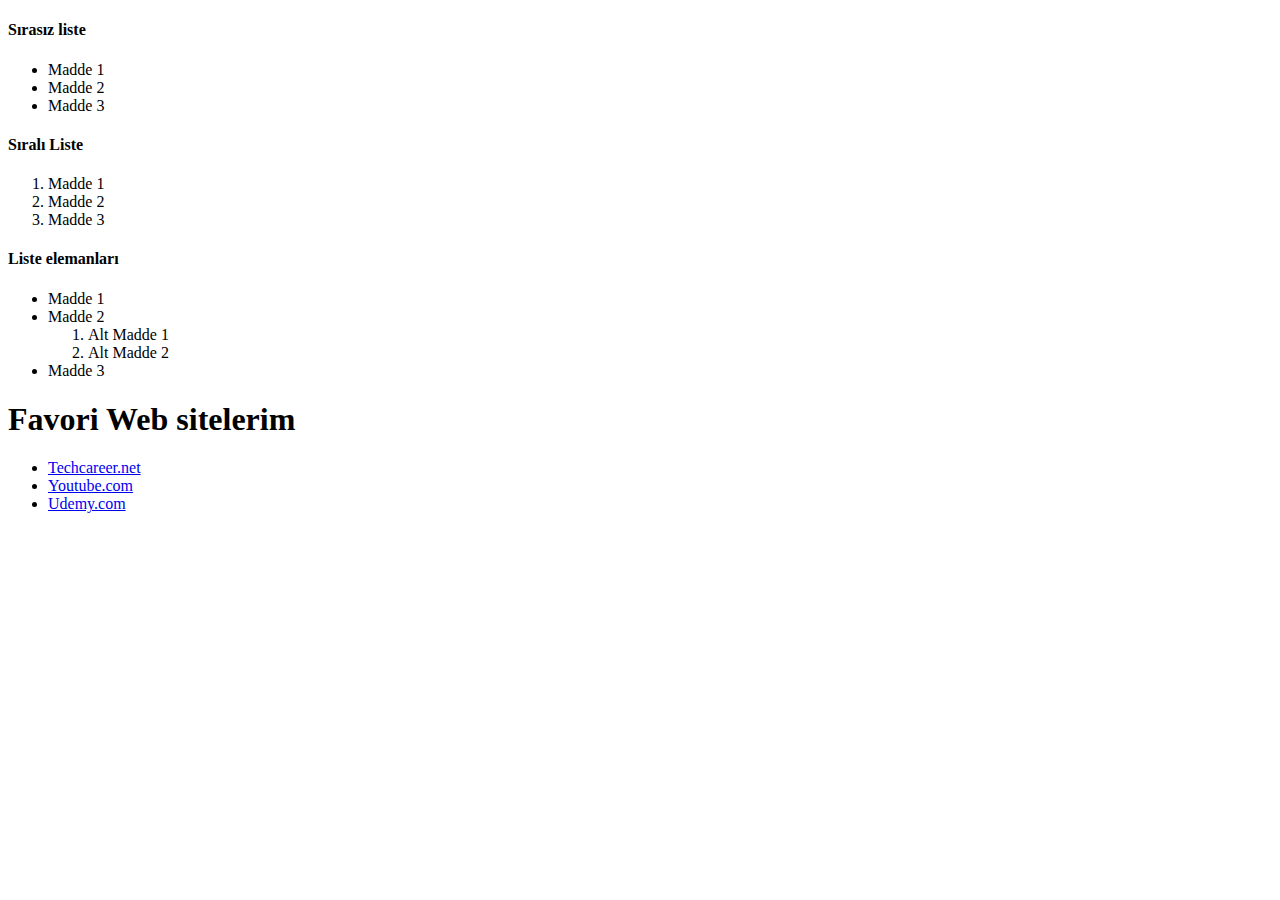
<file: MyfirstProject/liste.html>
<!DOCTYPE html>
<html lang="en">
<head>
    <meta charset="UTF-8">
    <meta name="viewport" content="width=device-width, initial-scale=1.0">
    <title>Liste Etiketleri</title>
</head>
<body>
    <h4>Sırasız liste</h4>
    <ul>
        <li>Madde 1</li>
        <li>Madde 2</li>
        <li>Madde 3</li>
    </ul>

    <h4>Sıralı Liste</h4>
    <ol>
        <li>Madde 1</li>
        <li>Madde 2</li>
        <li>Madde 3</li>
    </ol>

    <h4>Liste elemanları</h4>
    <ul>
        <li>Madde 1</li>
        <li>Madde 2
            <ol>
                <li>Alt Madde 1</li>
                <li>Alt Madde 2</li>
            </ol>
        </li>
        <li>Madde 3</li>
    </ul>

    <!--Liste Örnek-->

    <h1>Favori Web sitelerim</h1>
    <ul>
        <li><a href="https://www.techcareer.net/">Techcareer.net</a></li>
        <li><a href="https://www.youtube.com/">Youtube.com</a></li>
        <li><a href="https://www.udemy.com/">Udemy.com</a></li>
    </ul>


</body>
</html>
</file>
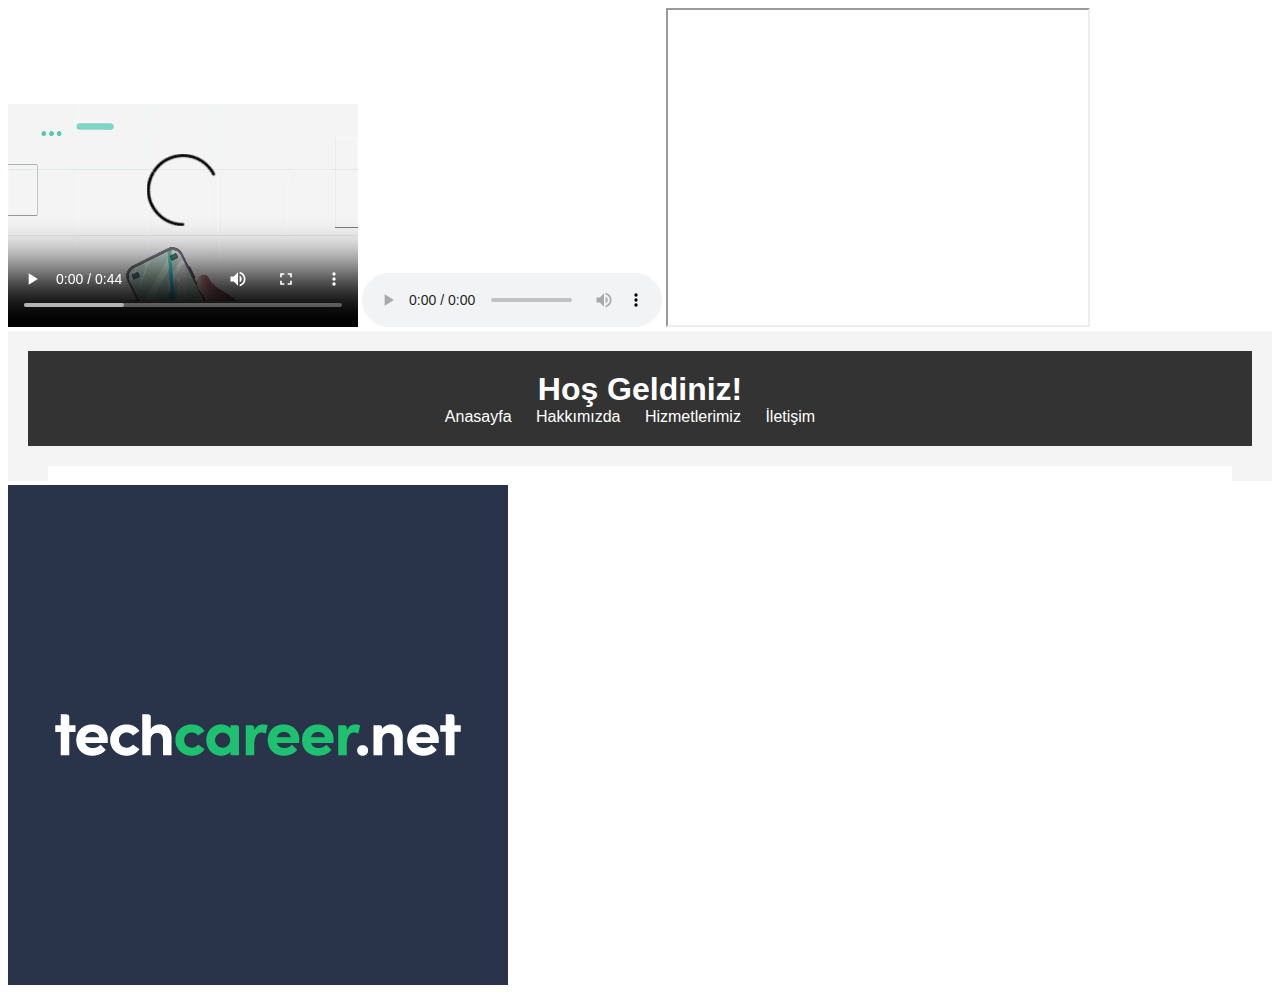
<file: MyfirstProject/Media.html>
<!DOCTYPE html>
<html lang="en">
<head>
    <meta charset="UTF-8">
    <meta name="viewport" content="width=device-width, initial-scale=1.0">
    <title>Medya Etiket İşlemleri</title>
</head>
<body>
    <video width="350" height="250" controls>
        <source src="VideoandSound/1.mp4" type="video/mp4">
    </video>

    <audio controls>
        <source src="VideoandSound/1.mp3" type="video/mpeg">
    </audio>

    <iframe width="420" height="315"
     src="https://www.youtube.com/embed/TGnwTelsO0">
    </iframe>

    <object data="Styling.html" width="100%" height="150px"></object>
    <object data="img/1.png" type=""></object>
</body>
</html>
</file>
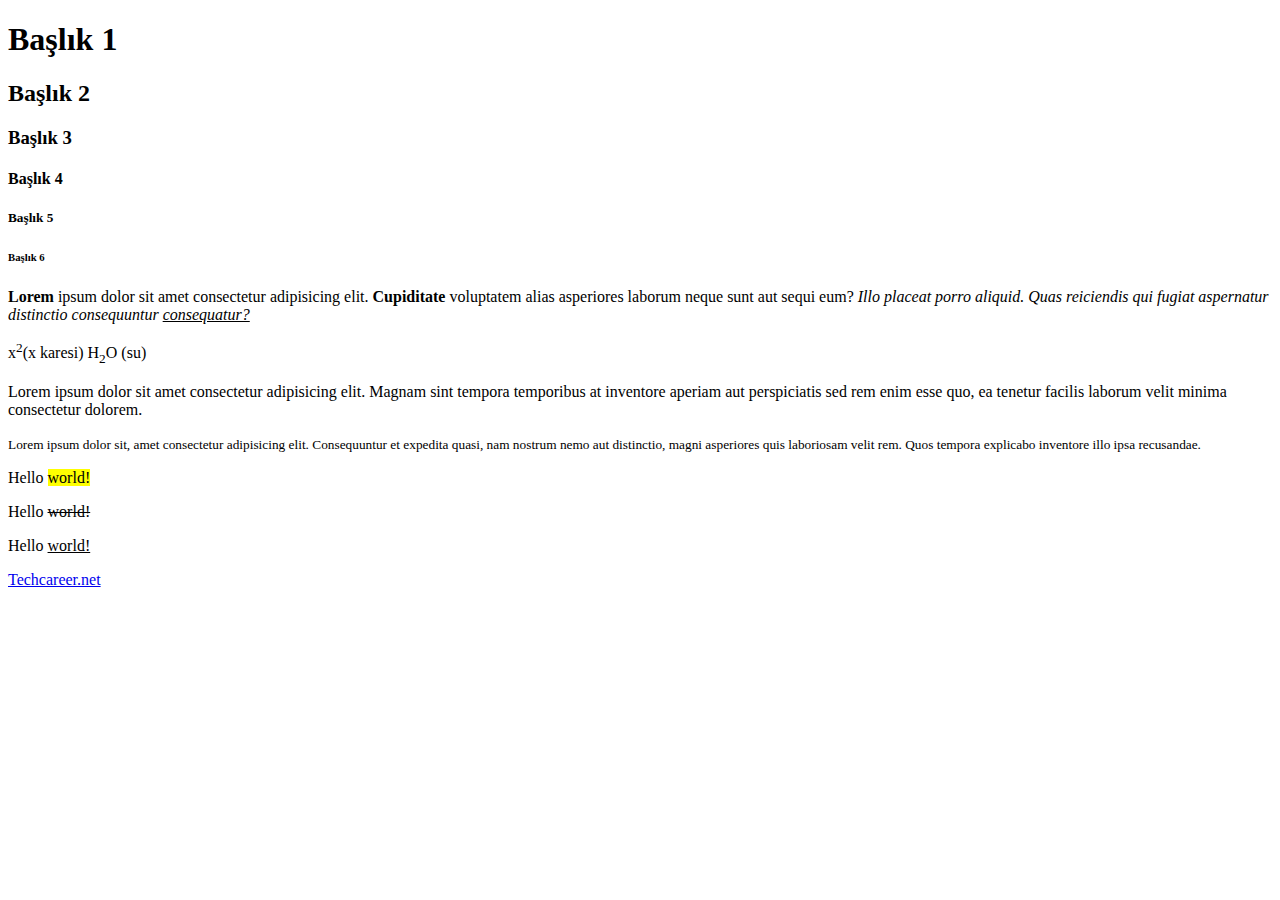
<file: MyfirstProject/metinsel.html>
<!DOCTYPE html>
<html lang="en">
<head>
    <meta charset="UTF-8">
    <meta name="viewport" content="width=device-width, initial-scale=1.0">
    <title>HTML Metinsel Etiketler</title>
</head>
<body>
    <!--Başlık Etiketleri-->
    <h1>Başlık 1</h1>
    <h2>Başlık 2</h2>
    <h3>Başlık 3</h3>
    <h4>Başlık 4</h4>
    <h5>Başlık 5</h5>
    <h6>Başlık 6</h6>
    <!--Paragraf ve Metinsel Etikeri Kullanımı-->
<p><strong>Lorem</strong> ipsum dolor sit amet consectetur adipisicing elit. <b>Cupiditate</b> voluptatem alias asperiores laborum neque sunt aut sequi eum?<i> Illo placeat porro aliquid.</i> <em>Quas reiciendis qui fugiat aspernatur distinctio consequuntur <u>consequatur?</u></em></p>

x<sup>2</sup>(x karesi)
H<sub>2</sub>O (su)

<p>Lorem ipsum dolor sit amet consectetur adipisicing elit. Magnam sint tempora temporibus at inventore aperiam aut perspiciatis sed rem enim esse quo, ea tenetur facilis laborum velit minima consectetur dolorem.</p>
<p><small>Lorem ipsum dolor sit, amet consectetur adipisicing elit. Consequuntur et expedita quasi, nam nostrum nemo aut distinctio, magni asperiores quis laboriosam velit rem. Quos tempora explicabo inventore illo ipsa recusandae.</small></p>

<p>Hello <mark>world!</mark></p>
<p>Hello <del>world!</del></p>
<p>Hello <ins>world!</ins></p>

<a href="https://www.techcareer.net/">Techcareer.net</a>
</body>
</html>
</file>
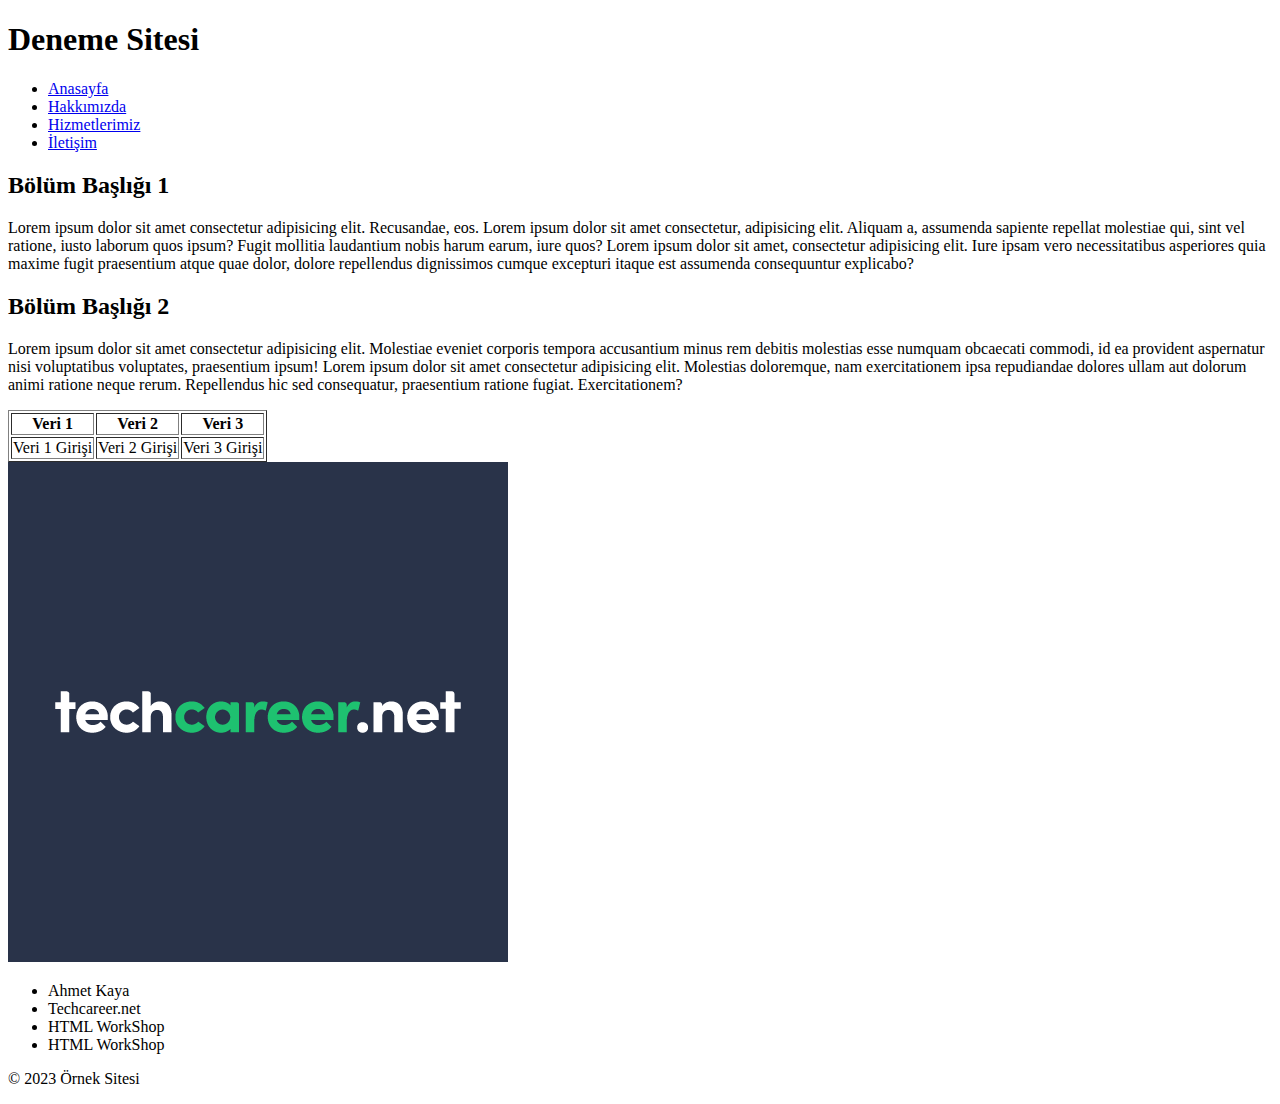
<file: MyfirstProject/semantic.html>
<!DOCTYPE html>
<html lang="en">
<head>
    <meta charset="UTF-8">
    <meta name="viewport" content="width=device-width, initial-scale=1.0">
    <title>Semaintic Etiketler</title>
</head>
<body>
    <header>
        <h1>Deneme Sitesi</h1>
        <nav>
            <ul>
                <li><a href="#">Anasayfa</a></li>
                <li><a href="#">Hakkımızda</a></li>
                <li><a href="#">Hizmetlerimiz</a></li>
                <li><a href="#">İletişim</a></li>
            </ul>
        </nav>
    </header>
    <main>
        <section>
            <h2>Bölüm Başlığı 1</h2>
            <p>Lorem ipsum dolor sit amet consectetur adipisicing elit. Recusandae, eos. Lorem ipsum dolor sit amet consectetur, adipisicing elit. Aliquam a, assumenda sapiente repellat molestiae qui, sint vel ratione, iusto laborum quos ipsum? Fugit mollitia laudantium nobis harum earum, iure quos? Lorem ipsum dolor sit amet, consectetur adipisicing elit. Iure ipsam vero necessitatibus asperiores quia maxime fugit praesentium atque quae dolor, dolore repellendus dignissimos cumque excepturi itaque est assumenda consequuntur explicabo?</p>
        </section>
        <section>
            <h2>Bölüm Başlığı 2</h2>
            <p>Lorem ipsum dolor sit amet consectetur adipisicing elit. Molestiae eveniet corporis tempora accusantium minus rem debitis molestias esse numquam obcaecati commodi, id ea provident aspernatur nisi voluptatibus voluptates, praesentium ipsum! Lorem ipsum dolor sit amet consectetur adipisicing elit. Molestias doloremque, nam exercitationem ipsa repudiandae dolores ullam aut dolorum animi ratione neque rerum. Repellendus hic sed consequatur, praesentium ratione fugiat. Exercitationem?</p>
        </section>
        <section>
            <table border="">
                <tr>
                    <th>Veri 1</th>
                    <th>Veri 2</th>
                    <th>Veri 3</th>
                </tr>
                <tr>
                    <td>Veri 1 Girişi</td>
                    <td>Veri 2 Girişi</td>
                    <td>Veri 3 Girişi</td>
                </tr>
            </table>
        </section>
        <section>
            <img src="img/1.png" alt="">
        </section>
        <section>
            <ul>
                <li>Ahmet Kaya</li>
                <li>Techcareer.net</li>
                <li>HTML WorkShop</li>
                <li>HTML WorkShop</li>
            </ul>
        </section>
    </main>
    <footer>
        <p>&copy; 2023 Örnek Sitesi</p>
    </footer>
</body>
</html>
</file>
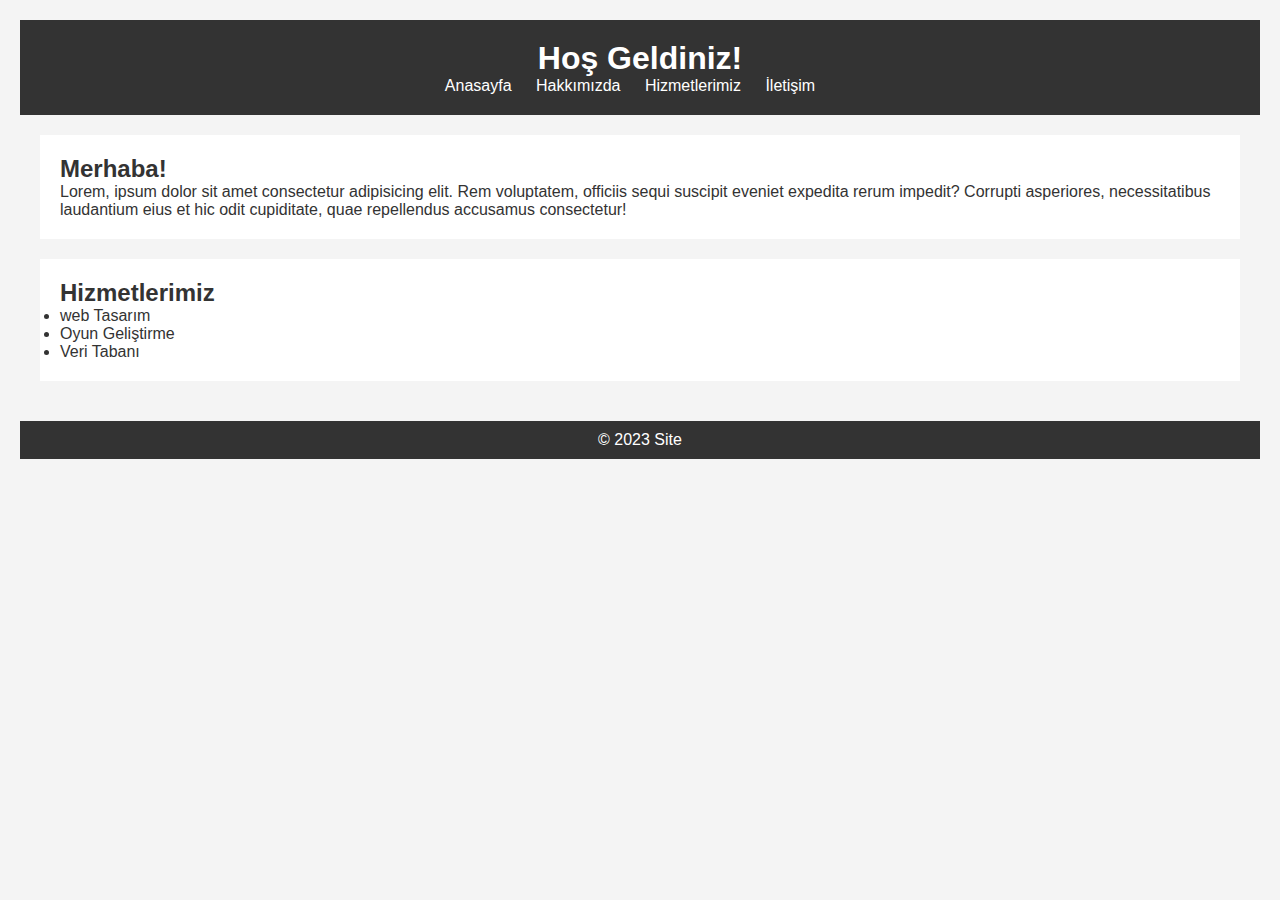
<file: MyfirstProject/Styling.html>
<!DOCTYPE html>
<html lang="en">
<head>
    <meta charset="UTF-8">
    <meta name="viewport" content="width=device-width, initial-scale=1.0">
    <title>Id ve Class Kullanımı</title>
    <style>
        * {
            margin: 0;
            padding: 0;
            box-sizing: border-box;
          }
        body {
            font-family:Arial, Helvetica, sans-serif ;
            background-color: #f4f4f4;
            color: #333;
            margin: 20px;
        }
        #site-header{
            background-color: #333;
            color: #fff;
            padding: 20px;
            text-align: center;
            text-decoration: none;
        }
        #main-nav ul{
            list-style: none;
        }
        #main-nav ul li{
            display: inline;
            margin-right: 20px;
        }
        .menu-link{
            color: #fff;
            text-decoration: none;
        }
        main{
            padding: 20px;
        }
        .content-section{
            background-color: #fff;
            padding: 20px;
            margin-bottom: 20px;
        }
        #site-footer{
            text-align: center;
            padding: 10px;
            background-color: #333;
            color: #fff;
        }
    </style>
</head>
<body>
    <header id="site-header">
        <h1>Hoş Geldiniz!</h1>
        <nav id="main-nav">
            <ul>
                <li><a href="#" class="menu-link">Anasayfa</a></li>
                <li><a href="#" class="menu-link">Hakkımızda</a></li>
                <li><a href="#" class="menu-link">Hizmetlerimiz</a></li>
                <li><a href="#" class="menu-link">İletişim</a></li>
            </ul>
        </nav>
    </header>
    <main>
        <section id="intro-section" class="content-section">
            <h2>Merhaba!</h2>
            <p>Lorem, ipsum dolor sit amet consectetur adipisicing elit. Rem voluptatem, officiis sequi suscipit eveniet expedita rerum impedit? Corrupti asperiores, necessitatibus laudantium eius et hic odit cupiditate, quae repellendus accusamus consectetur!</p>
        </section>
        <section id="services-section" class="content-section">
            <h2>Hizmetlerimiz</h2>
            <ul>
                <li>web Tasarım</li>
                <li>Oyun Geliştirme</li>
                <li>Veri Tabanı</li>
            </ul>
        </section>
    </main>

    <footer id="site-footer">
        <p>&copy; 2023 Site</p>
    </footer>
</body>
</html>
</file>
<file: Basic/styles.css>
body, h1,h2,h3,h4,h5,h6,p,ul,li{
    margin: 0;
    padding: 0;
}
body{
    font-family: Arial, Helvetica, sans-serif;
    line-height: 1.6;
}
header{
    background-color: #333;
    color: #fff;
    padding: 20px;
}
.navbar ul{
    list-style-type: none;
    margin: 0;
    padding: 0;
    display: flex;
    justify-content: center;
}
.navbar ul li{
    margin: 0 10px;
}
.navbar ul li a{
    text-decoration: none;
    color: white;
    padding: 8px 16px;
    border-radius: 4px;
    transition: background-color 0.3s ease-in-out;

}
.navbar ul li a:hover{
    background-color: #a49494;
}

main{
    padding: 0;
}
section{
    text-align: center;
    margin: 30px;
}
.profile-picture{
    text-align: center;
    margin-bottom: 20px;
}
.profile-picture img{
    width: 300px;
    height: 300px;
    border-radius: 50%;
    object-fit: cover;
    transition: transform 0.3s ease-in-out;
}
.profile-picture img:hover{
    transform: scale(1.1);
}
.info-container{
    display: flex;
    justify-content: space-around;
    flex-wrap: wrap;
    align-items: center;
}
.info{
    width: 200px;
    padding: 20px;
    margin: 20px;
    text-align: center;
    background-color: #f9f9f9;
    border-radius: 8px;
    box-shadow: 0 4px 8px rgba(0,0,0,0.1);
    transition: tranform 0.3s ease-in-out;
}
.info:hover{
    transform: translateY(-10px);
}
.card-container{
    display: flex;
    justify-content: space-around;
    flex-wrap: wrap;
}
.card{
    width: 300px;
    padding: 20px;
    margin: 20px;
    text-align: center;
    background-color: #fff;
    border-radius: 8px;
    box-shadow: tranform 0.3s ease-in-out;

}
.card:hover{
    transform: translateY(-10px);
}
.card img{
    width: 100%;
    border-top-right-radius: 8px;
    border-top-left-radius: 8px;
}
.card h3{
    margin-top: 10px;
    margin-bottom: 5px;
}
.card p{
    font-size: 16px;
    margin-bottom: 20px;
}
.btn{
    display: inline-block;
    padding: 8px 16px;
    background-color: #333;
    color: #fff;
    text-decoration: none;
    border-radius: 4px;
    transition: background-color 0.3s ease-in-out;
}
.btn:hover{
    background-color: #555;
}
.footer{
    display: flex;
    justify-content: space-between;
    align-items: center;
    background-color: #333;
    position: relative;
    bottom: 0;
    width: 100%;
}
.footer label,
.footer p{
    color: #fff;
}
.footer-left,
.footer-center,
.footer-right{
    flex: 1;
}
.form-group{
    margin-bottom: 10px;
}

input[type="text"],
input[type="email"],
textarea{
    width: calc(100% - 16px);
    padding: 8px;
    border-radius: 4px;
    border: 1px solid #ccc;
}
textarea{
    resize: vertical;
}
button[type="submit"]{
    padding: 10px 20px;
    background-color: #333;
    color: #fff;
    border: none;
    border-radius: 4px;
    cursor: pointer;
    transition: background-color 0.3s ease-in-out;
}

button[type="submit"]:hover{
    background-color: #555;
}

.social-media-icons{
    text-align: center;
    margin-top: 20px;
}
.social-media-icons a{
    color: #fff;
    font-size: 24px;
    margin: 0 10px;

}
.social-media-icons a:hover{
    color: #a49494
}

/* Tablet */
@media(max-width: 768px){
    header{
        background-color: brown;
        color: #fff;
        padding: 20px;
    }
    .navbar ul{
        list-style-type: none;
        margin: 0;
        padding: 0;
        display: flex;
        justify-content: space-between;
    }
    .navbar ul li{
        margin: 0 10px;
    }
    .navbar ul li a{
        text-decoration: none;
        color: white;
        padding: 8px 16px;
        border-radius: 4px;
        transition: background-color 0.3s ease-in-out;
    
    }
    .navbar ul li a:hover{
        background-color: #a49494;
    }
}
@media (max-width: 576px) {
    header{
        background-color: blue;
        color: #fff;
        padding: 20px;
    }
    .navbar ul{
        list-style-type: none;
        margin: 0;
        padding: 0;
        display: flex;
        justify-content: space-between;
    }
    .navbar ul li{
        margin: 0 10px;
    }
    .navbar ul li a{
        text-decoration: none;
        color: white;
        padding: 8px 16px;
        border-radius: 4px;
        transition: background-color 0.3s ease-in-out;
    
    }
    .navbar ul li a:hover{
        background-color: #a49494;
    }
}
</file>
<file: MyfirstProject/css/style.css>
body{
    font-family: Arial, Helvetica, sans-serif;
    margin: 0;
    padding: 0;
}
header{
    background-color: #333;
    color: #fff;
    padding: 10px;
    text-align: center;
}
nav{
    background-color: #f4f4f4;
    padding: 10px;
    text-align: center;
}
nav ul{
    list-style: none;
    margin: 0;
    padding: 0;
}
nav ul li{
    display: inline;
    margin-right: 10px;
}
section{
    padding: 20px;
    text-align: justify;
}
.article{
    border-bottom: 1px solid #ccc;
    margin-bottom: 20px;
    padding-bottom: 20px;
    display: flex;
}
.article img{
    margin-right: 20px;
    width: 150px;
    height: auto;
    flex: auto;
}
.article-content{
    flex: 3px;
}
.article-content h2{
    margin-top: 0;
}
.detail-button{
    background-color: #333;
    color: #ccc;
    padding: 5px;
    text-decoration: none;
    border-radius: 2px;
}
footer{
    background-color: #333;
    color: #fff;
    padding: 10px;
    text-align: center;
    display: flex;
    justify-content: space-between;
    align-items: center;
}
.footer-left{
    flex: 4;
    text-align: left;
}
.footer-center{
    flex: 4;
}
.footer-right{
    flex: 4;
    text-align: right;
}
.social-icons{
    color: #fff;
    text-decoration: none;
    margin-top: 10px;
}
</file>
